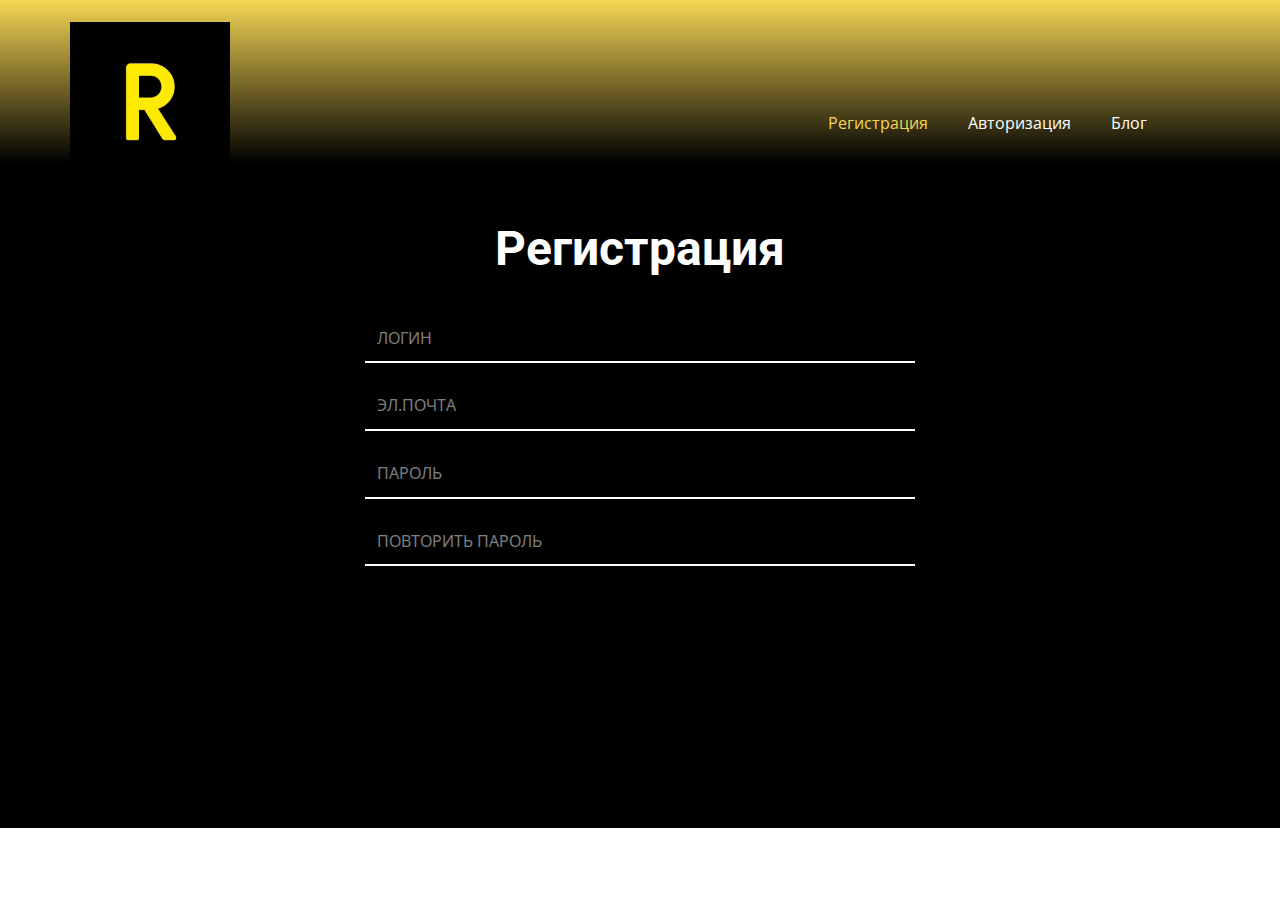
<file: Современные технологии программирования/blog/BlogDesign/index.html>
<!DOCTYPE html>
<html style="font-size: 16px;">
  <head>
    <meta name="viewport" content="width=device-width, initial-scale=1.0">
    <meta charset="utf-8">
    <meta name="keywords" content="Регистрация">
    <meta name="description" content="">
    <meta name="page_type" content="np-template-header-footer-from-plugin">
    <title>Регистрация</title>
    <link rel="stylesheet" href="nicepage.css" media="screen">
<link rel="stylesheet" href="Регистрация.css" media="screen">
    <script class="u-script" type="text/javascript" src="jquery.js" defer=""></script>
    <script class="u-script" type="text/javascript" src="nicepage.js" defer=""></script>
    <link id="u-theme-google-font" rel="stylesheet" href="https://fonts.googleapis.com/css?family=Roboto:100,100i,300,300i,400,400i,500,500i,700,700i,900,900i|Open+Sans:300,300i,400,400i,600,600i,700,700i,800,800i">
    
    
    <script type="application/ld+json">{
		"@context": "http://schema.org",
		"@type": "Organization",
		"name": "Blog",
		"url": "index.html",
		"logo": "images/Mihav2z3-qs.jpg"
}</script>
    <meta property="og:title" content="Регистрация">
    <meta property="og:type" content="website">
    <meta name="theme-color" content="#478ac9">
    <link rel="canonical" href="index.html">
    <meta property="og:url" content="index.html">
  </head>
  <body data-home-page="Регистрация.html" data-home-page-title="Регистрация" class="u-body"><header class="u-clearfix u-gradient u-header u-header" id="sec-f371"><div class="u-clearfix u-sheet u-sheet-1">
        <a href="Главная.html" data-page-id="983302315" class="u-image u-image-round u-logo u-radius-50 u-image-1" data-image-width="500" data-image-height="500" title="Главная">
          <img src="images/Mihav2z3-qs.jpg" class="u-logo-image u-logo-image-1" data-image-width="160">
        </a>
        <nav class="u-menu u-menu-dropdown u-offcanvas u-menu-1">
          <div class="menu-collapse" style="font-size: 1rem; letter-spacing: 0px;">
            <a class="u-button-style u-custom-left-right-menu-spacing u-custom-padding-bottom u-custom-text-active-color u-custom-text-color u-custom-text-hover-color u-custom-top-bottom-menu-spacing u-nav-link u-text-active-palette-1-base u-text-hover-palette-2-base" href="#">
              <svg><use xmlns:xlink="http://www.w3.org/1999/xlink" xlink:href="#menu-hamburger"></use></svg>
              <svg version="1.1" xmlns="http://www.w3.org/2000/svg" xmlns:xlink="http://www.w3.org/1999/xlink"><defs><symbol id="menu-hamburger" viewBox="0 0 16 16" style="width: 16px; height: 16px;"><rect y="1" width="16" height="2"></rect><rect y="7" width="16" height="2"></rect><rect y="13" width="16" height="2"></rect>
</symbol>
</defs></svg>
            </a>
          </div>
          <div class="u-custom-menu u-nav-container">
            <ul class="u-nav u-unstyled u-nav-1"><li class="u-nav-item"><a class="u-button-style u-nav-link u-text-active-palette-3-light-1 u-text-hover-palette-3-base u-text-white" href="Регистрация.html" style="padding: 10px 20px;">Регистрация</a>
</li><li class="u-nav-item"><a class="u-button-style u-nav-link u-text-active-palette-3-light-1 u-text-hover-palette-3-base u-text-white" href="Авторизация.html" style="padding: 10px 20px;">Авторизация</a>
</li><li class="u-nav-item"><a class="u-button-style u-nav-link u-text-active-palette-3-light-1 u-text-hover-palette-3-base u-text-white" href="Блог.html" style="padding: 10px 20px;">Блог</a>
</li></ul>
          </div>
          <div class="u-custom-menu u-nav-container-collapse">
            <div class="u-black u-container-style u-inner-container-layout u-opacity u-opacity-95 u-sidenav">
              <div class="u-sidenav-overflow">
                <div class="u-menu-close"></div>
                <ul class="u-align-center u-nav u-popupmenu-items u-unstyled u-nav-2"><li class="u-nav-item"><a class="u-button-style u-nav-link" href="Регистрация.html" style="padding: 10px 20px;">Регистрация</a>
</li><li class="u-nav-item"><a class="u-button-style u-nav-link" href="Авторизация.html" style="padding: 10px 20px;">Авторизация</a>
</li><li class="u-nav-item"><a class="u-button-style u-nav-link" href="Блог.html" style="padding: 10px 20px;">Блог</a>
</li></ul>
              </div>
            </div>
            <div class="u-black u-menu-overlay u-opacity u-opacity-70"></div>
          </div>
        </nav>
      </div></header>
    <section class="u-align-center u-black u-clearfix u-section-1" id="sec-3481">
      <div class="u-clearfix u-sheet u-valign-middle u-sheet-1">
        <h1 class="u-text u-text-1">Регистрация</h1>
        <div class="u-form u-form-1">
          <form action="#" method="POST" class="u-clearfix u-form-spacing-20 u-form-vertical u-inner-form" style="padding: 10px" source="custom" name="form">
            <div class="u-form-group u-form-name">
              <label for="name-3b9a" class="u-form-control-hidden u-label">Name</label>
              <input type="text" placeholder="ЛОГИН" id="name-3b9a" name="login" class="u-border-2 u-border-no-left u-border-no-right u-border-no-top u-border-white u-input u-input-rectangle u-input-1" required="">
            </div>
            <div class="u-form-email u-form-group u-form-group-2">
              <label for="text-fc46" class="u-form-control-hidden u-label"></label>
              <input type="email" placeholder="эл.почта" id="text-fc46" name="email" class="u-border-2 u-border-no-left u-border-no-right u-border-no-top u-border-white u-input u-input-rectangle u-input-2">
            </div>
            <div class="u-form-group">
              <label for="email-3b9a" class="u-form-control-hidden u-label">Email</label>
              <input type="text" placeholder="пароль" id="email-3b9a" name="password" class="u-border-2 u-border-no-left u-border-no-right u-border-no-top u-border-white u-input u-input-rectangle u-input-3" required="required">
            </div>
            <div class="u-form-group u-form-group-4">
              <label for="text-bf5a" class="u-form-control-hidden u-label"></label>
              <input type="text" placeholder="повторить пароль" id="text-bf5a" name="password1" class="u-border-2 u-border-no-left u-border-no-right u-border-no-top u-border-white u-input u-input-rectangle u-input-4">
            </div>
            <div class="u-align-center u-form-group u-form-submit">
              <a href="#" class="u-border-2 u-border-black u-border-hover-palette-1-base u-btn u-btn-rectangle u-btn-submit u-button-style u-none u-btn-1">ЗАРЕГЕСТРИРОВАТЬСЯ<br>
              </a>
              <input type="submit" value="submit" class="u-form-control-hidden">
            </div>
            <div class="u-form-send-message u-form-send-success"> Thank you! Your message has been sent. </div>
            <div class="u-form-send-error u-form-send-message"> Unable to send your message. Please fix errors then try again. </div>
            <input type="hidden" value="" name="recaptchaResponse">
          </form>
        </div>
      </div>
    </section>
    
    
    <footer class="u-align-left u-black u-clearfix u-footer u-footer" id="sec-6a51"><div class="u-clearfix u-sheet u-sheet-1"></div></footer>
  </body>
</html>
</file>
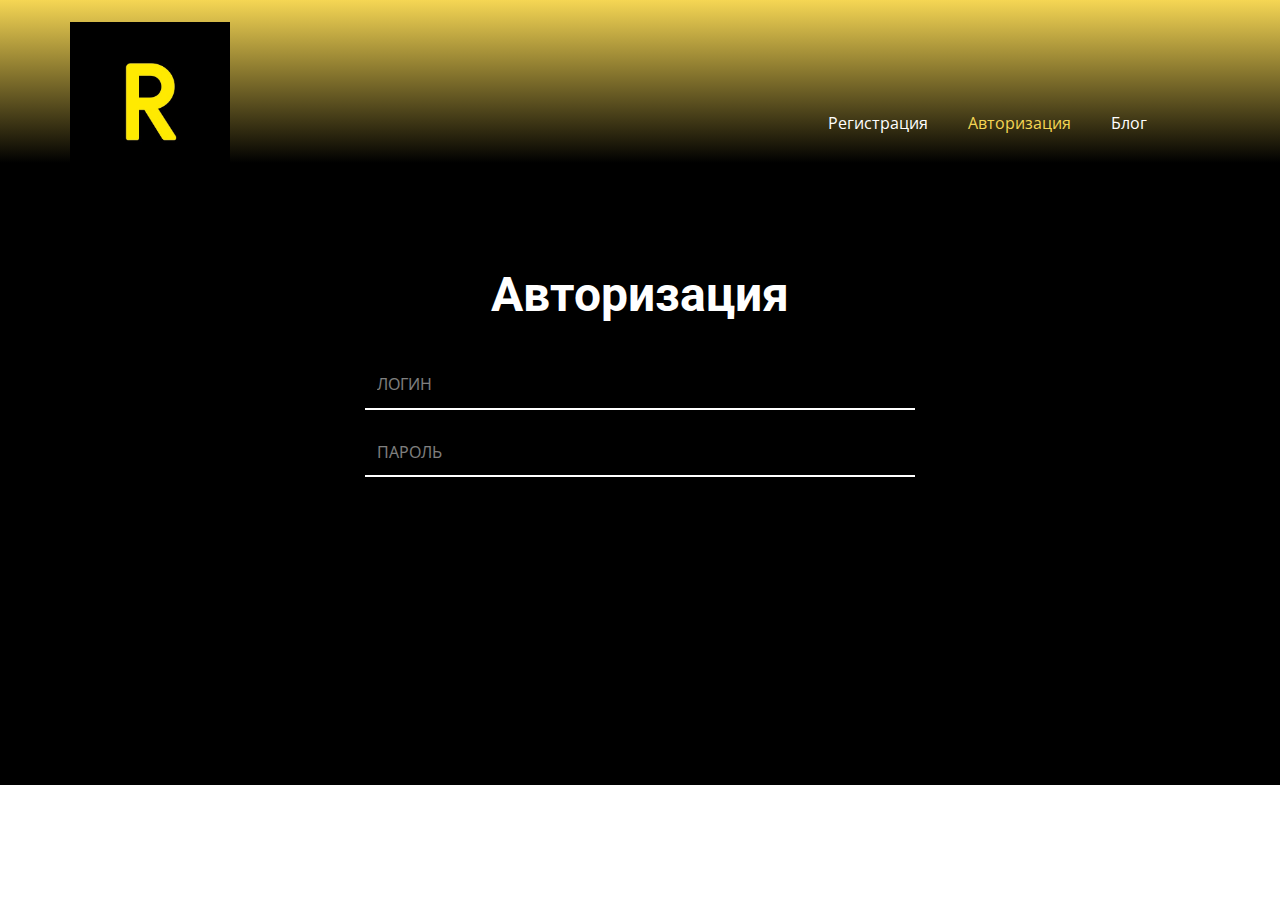
<file: Современные технологии программирования/blog/BlogDesign/Авторизация.html>
<!DOCTYPE html>
<html style="font-size: 16px;">
  <head>
    <meta name="viewport" content="width=device-width, initial-scale=1.0">
    <meta charset="utf-8">
    <meta name="keywords" content="Авторизация">
    <meta name="description" content="">
    <meta name="page_type" content="np-template-header-footer-from-plugin">
    <title>Авторизация</title>
    <link rel="stylesheet" href="nicepage.css" media="screen">
<link rel="stylesheet" href="Авторизация.css" media="screen">
    <script class="u-script" type="text/javascript" src="jquery.js" defer=""></script>
    <script class="u-script" type="text/javascript" src="nicepage.js" defer=""></script>
    <link id="u-theme-google-font" rel="stylesheet" href="https://fonts.googleapis.com/css?family=Roboto:100,100i,300,300i,400,400i,500,500i,700,700i,900,900i|Open+Sans:300,300i,400,400i,600,600i,700,700i,800,800i">

    
    <script type="application/ld+json">{
		"@context": "http://schema.org",
		"@type": "Organization",
		"name": "Blog",
		"url": "index.html",
		"logo": "images/Mihav2z3-qs.jpg"
}</script>
    <meta property="og:title" content="Авторизация">
    <meta property="og:type" content="website">
    <meta name="theme-color" content="#478ac9">
    <link rel="canonical" href="index.html">
    <meta property="og:url" content="index.html">
  </head>
  <body class="u-body"><header class="u-clearfix u-gradient u-header u-header" id="sec-f371"><div class="u-clearfix u-sheet u-sheet-1">
        <a href="Главная.html" data-page-id="983302315" class="u-image u-image-round u-logo u-radius-50 u-image-1" data-image-width="500" data-image-height="500" title="Главная">
          <img src="images/Mihav2z3-qs.jpg" class="u-logo-image u-logo-image-1" data-image-width="160">
        </a>
        <nav class="u-menu u-menu-dropdown u-offcanvas u-menu-1">
          <div class="menu-collapse" style="font-size: 1rem; letter-spacing: 0px;">
            <a class="u-button-style u-custom-left-right-menu-spacing u-custom-padding-bottom u-custom-text-active-color u-custom-text-color u-custom-text-hover-color u-custom-top-bottom-menu-spacing u-nav-link u-text-active-palette-1-base u-text-hover-palette-2-base" href="#">
              <svg><use xmlns:xlink="http://www.w3.org/1999/xlink" xlink:href="#menu-hamburger"></use></svg>
              <svg version="1.1" xmlns="http://www.w3.org/2000/svg" xmlns:xlink="http://www.w3.org/1999/xlink"><defs><symbol id="menu-hamburger" viewBox="0 0 16 16" style="width: 16px; height: 16px;"><rect y="1" width="16" height="2"></rect><rect y="7" width="16" height="2"></rect><rect y="13" width="16" height="2"></rect>
</symbol>
</defs></svg>
            </a>
          </div>
          <div class="u-custom-menu u-nav-container">
            <ul class="u-nav u-unstyled u-nav-1"><li class="u-nav-item"><a class="u-button-style u-nav-link u-text-active-palette-3-light-1 u-text-hover-palette-3-base u-text-white" href="Регистрация.html" style="padding: 10px 20px;">Регистрация</a>
</li><li class="u-nav-item"><a class="u-button-style u-nav-link u-text-active-palette-3-light-1 u-text-hover-palette-3-base u-text-white" href="Авторизация.html" style="padding: 10px 20px;">Авторизация</a>
</li><li class="u-nav-item"><a class="u-button-style u-nav-link u-text-active-palette-3-light-1 u-text-hover-palette-3-base u-text-white" href="Блог.html" style="padding: 10px 20px;">Блог</a>
</li></ul>
          </div>
          <div class="u-custom-menu u-nav-container-collapse">
            <div class="u-black u-container-style u-inner-container-layout u-opacity u-opacity-95 u-sidenav">
              <div class="u-sidenav-overflow">
                <div class="u-menu-close"></div>
                <ul class="u-align-center u-nav u-popupmenu-items u-unstyled u-nav-2"><li class="u-nav-item"><a class="u-button-style u-nav-link" href="Регистрация.html" style="padding: 10px 20px;">Регистрация</a>
</li><li class="u-nav-item"><a class="u-button-style u-nav-link" href="Авторизация.html" style="padding: 10px 20px;">Авторизация</a>
</li><li class="u-nav-item"><a class="u-button-style u-nav-link" href="Блог.html" style="padding: 10px 20px;">Блог</a>
</li></ul>
              </div>
            </div>
            <div class="u-black u-menu-overlay u-opacity u-opacity-70"></div>
          </div>
        </nav>
      </div></header> 
    <section class="u-align-center u-black u-clearfix u-section-1" id="sec-d12b">
      <div class="u-clearfix u-sheet u-valign-middle u-sheet-1">
        <h1 class="u-text u-text-1">Авторизация</h1>
        <div class="u-form u-form-1">
          <form action="#" method="POST" class="u-clearfix u-form-spacing-20 u-form-vertical u-inner-form" style="padding: 10px" source="custom" name="form">
            <div class="u-form-group u-form-name">
              <label for="name-3b9a" class="u-form-control-hidden u-label">Name</label>
              <input type="text" placeholder="ЛОГИН" id="name-3b9a" name="login" class="u-border-2 u-border-no-left u-border-no-right u-border-no-top u-border-white u-input u-input-rectangle u-input-1" required="">
            </div>
            <div class="u-form-group">
              <label for="email-3b9a" class="u-form-control-hidden u-label">Email</label>
              <input type="text" placeholder="ПАРОЛЬ" id="email-3b9a" name="password" class="u-border-2 u-border-no-left u-border-no-right u-border-no-top u-border-white u-input u-input-rectangle u-input-2" required="required">
            </div>
            <div class="u-align-center u-form-group u-form-submit">
              <a href="#" class="u-border-2 u-border-black u-border-hover-palette-1-base u-btn u-btn-rectangle u-btn-submit u-button-style u-none u-btn-1">ВОЙТИ</a>
              <input type="submit" value="submit" class="u-form-control-hidden">
            </div>
            <div class="u-form-send-message u-form-send-success"> Thank you! Your message has been sent. </div>
            <div class="u-form-send-error u-form-send-message"> Unable to send your message. Please fix errors then try again. </div>
            <input type="hidden" value="" name="recaptchaResponse">
          </form>
        </div>
      </div>
    </section>
    
    
    <footer class="u-align-left u-black u-clearfix u-footer u-footer" id="sec-6a51"><div class="u-clearfix u-sheet u-sheet-1"></div></footer>
  </body>
</html>
</file>
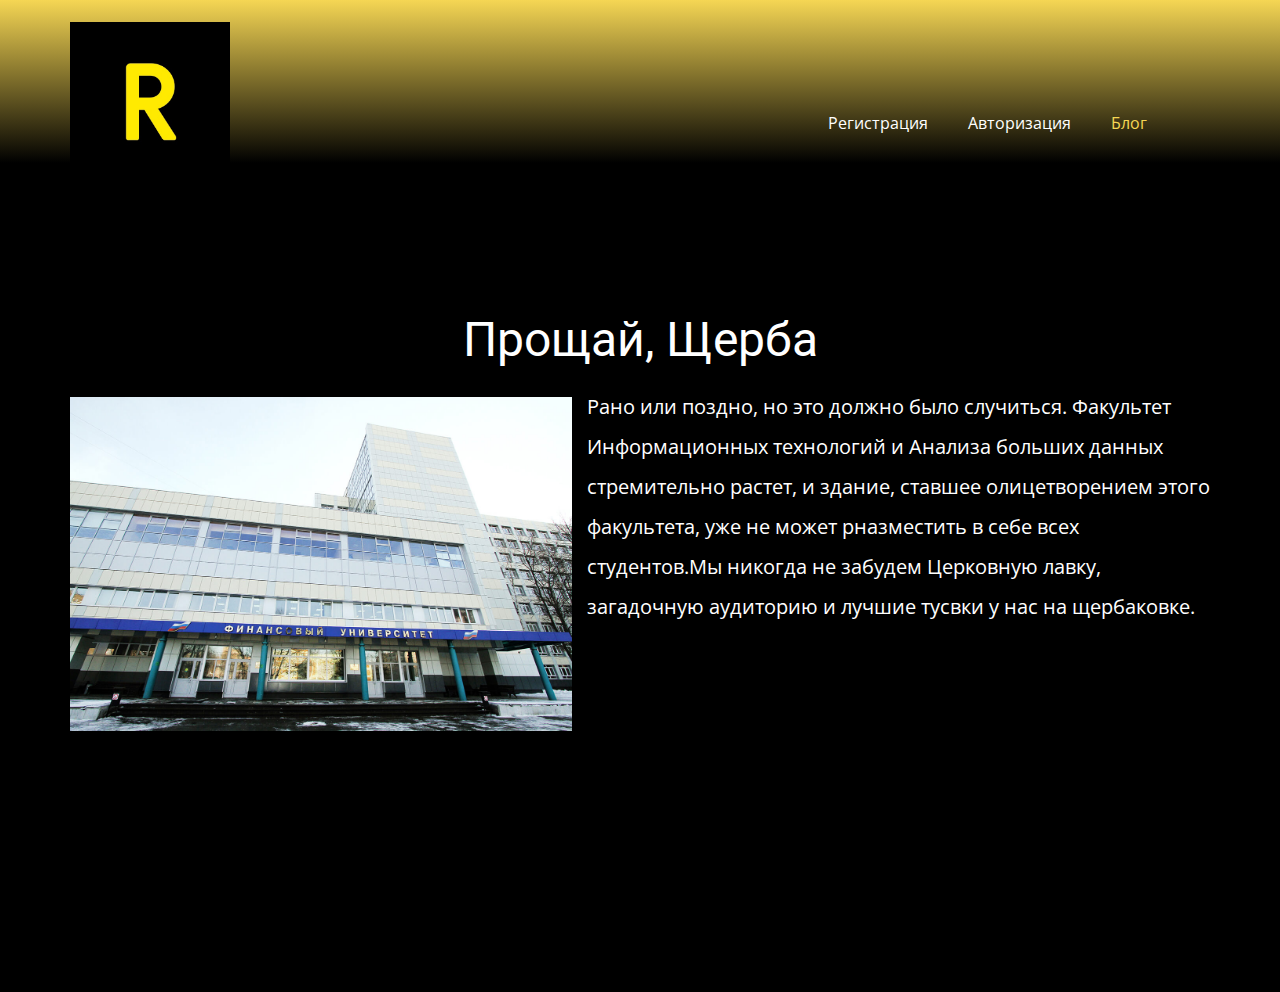
<file: Современные технологии программирования/blog/BlogDesign/Блог.html>
<!DOCTYPE html>
<html style="font-size: 16px;">
  <head>
    <meta name="viewport" content="width=device-width, initial-scale=1.0">
    <meta charset="utf-8">
    <meta name="keywords" content="">
    <meta name="description" content="">
    <meta name="page_type" content="np-template-header-footer-from-plugin">
    <title>Блог</title>
    <link rel="stylesheet" href="nicepage.css" media="screen">
<link rel="stylesheet" href="Блог.css" media="screen">
    <script class="u-script" type="text/javascript" src="jquery.js" defer=""></script>
    <script class="u-script" type="text/javascript" src="nicepage.js" defer=""></script>
    <link id="u-theme-google-font" rel="stylesheet" href="https://fonts.googleapis.com/css?family=Roboto:100,100i,300,300i,400,400i,500,500i,700,700i,900,900i|Open+Sans:300,300i,400,400i,600,600i,700,700i,800,800i">
    
    
    <script type="application/ld+json">{
		"@context": "http://schema.org",
		"@type": "Organization",
		"name": "Blog",
		"url": "index.html",
		"logo": "images/Mihav2z3-qs.jpg"
}</script>
    <meta property="og:title" content="Блог">
    <meta property="og:type" content="website">
    <meta name="theme-color" content="#478ac9">
    <link rel="canonical" href="index.html">
    <meta property="og:url" content="index.html">
  </head>
  <body class="u-body"><header class="u-clearfix u-gradient u-header u-header" id="sec-f371"><div class="u-clearfix u-sheet u-sheet-1">
        <a href="Главная.html" data-page-id="983302315" class="u-image u-image-round u-logo u-radius-50 u-image-1" data-image-width="500" data-image-height="500" title="Главная">
          <img src="images/Mihav2z3-qs.jpg" class="u-logo-image u-logo-image-1" data-image-width="160">
        </a>
        <nav class="u-menu u-menu-dropdown u-offcanvas u-menu-1">
          <div class="menu-collapse" style="font-size: 1rem; letter-spacing: 0px;">
            <a class="u-button-style u-custom-left-right-menu-spacing u-custom-padding-bottom u-custom-text-active-color u-custom-text-color u-custom-text-hover-color u-custom-top-bottom-menu-spacing u-nav-link u-text-active-palette-1-base u-text-hover-palette-2-base" href="#">
              <svg><use xmlns:xlink="http://www.w3.org/1999/xlink" xlink:href="#menu-hamburger"></use></svg>
              <svg version="1.1" xmlns="http://www.w3.org/2000/svg" xmlns:xlink="http://www.w3.org/1999/xlink"><defs><symbol id="menu-hamburger" viewBox="0 0 16 16" style="width: 16px; height: 16px;"><rect y="1" width="16" height="2"></rect><rect y="7" width="16" height="2"></rect><rect y="13" width="16" height="2"></rect>
</symbol>
</defs></svg>
            </a>
          </div>
          <div class="u-custom-menu u-nav-container">
            <ul class="u-nav u-unstyled u-nav-1"><li class="u-nav-item"><a class="u-button-style u-nav-link u-text-active-palette-3-light-1 u-text-hover-palette-3-base u-text-white" href="Регистрация.html" style="padding: 10px 20px;">Регистрация</a>
</li><li class="u-nav-item"><a class="u-button-style u-nav-link u-text-active-palette-3-light-1 u-text-hover-palette-3-base u-text-white" href="Авторизация.html" style="padding: 10px 20px;">Авторизация</a>
</li><li class="u-nav-item"><a class="u-button-style u-nav-link u-text-active-palette-3-light-1 u-text-hover-palette-3-base u-text-white" href="Блог.html" style="padding: 10px 20px;">Блог</a>
</li></ul>
          </div>
          <div class="u-custom-menu u-nav-container-collapse">
            <div class="u-black u-container-style u-inner-container-layout u-opacity u-opacity-95 u-sidenav">
              <div class="u-sidenav-overflow">
                <div class="u-menu-close"></div>
                <ul class="u-align-center u-nav u-popupmenu-items u-unstyled u-nav-2"><li class="u-nav-item"><a class="u-button-style u-nav-link" href="Регистрация.html" style="padding: 10px 20px;">Регистрация</a>
</li><li class="u-nav-item"><a class="u-button-style u-nav-link" href="Авторизация.html" style="padding: 10px 20px;">Авторизация</a>
</li><li class="u-nav-item"><a class="u-button-style u-nav-link" href="Блог.html" style="padding: 10px 20px;">Блог</a>
</li></ul>
              </div>
            </div>
            <div class="u-black u-menu-overlay u-opacity u-opacity-70"></div>
          </div>
        </nav>
      </div></header>
    <section class="u-black u-clearfix u-section-1" id="sec-b3e9">
      <div class="u-clearfix u-sheet u-sheet-1">
        <div class="fr-view u-align-right u-clearfix u-rich-text u-text u-text-1">
          <h1 style="text-align: center;">Прощай, Щерба</h1>
          <p style="text-align: left;">
            <span style="line-height: 2.0;">
              <img src="images/PMiIT-korpus.jpg" align="center" style="width: 502px;" class="fr-dii fr-fic fr-fil" width="570">
              <span style="font-size: 1.25rem;">Рано или поздно, но это должно было случиться. Факультет Информационных технологий и Анализа больших данных стремительно растет, и здание, ставшее олицетворением этого факультета, уже не может рназместить в себе всех студентов.Мы никогда не забудем Церковную лавку, загадочную аудиторию и лучшие тусвки у нас на щербаковке.</span>
            </span>
          </p>
        </div>
      </div>
    </section>
    
    
    <footer class="u-align-left u-black u-clearfix u-footer u-footer" id="sec-6a51"><div class="u-clearfix u-sheet u-sheet-1"></div></footer>
  </body>
</html>
</file>
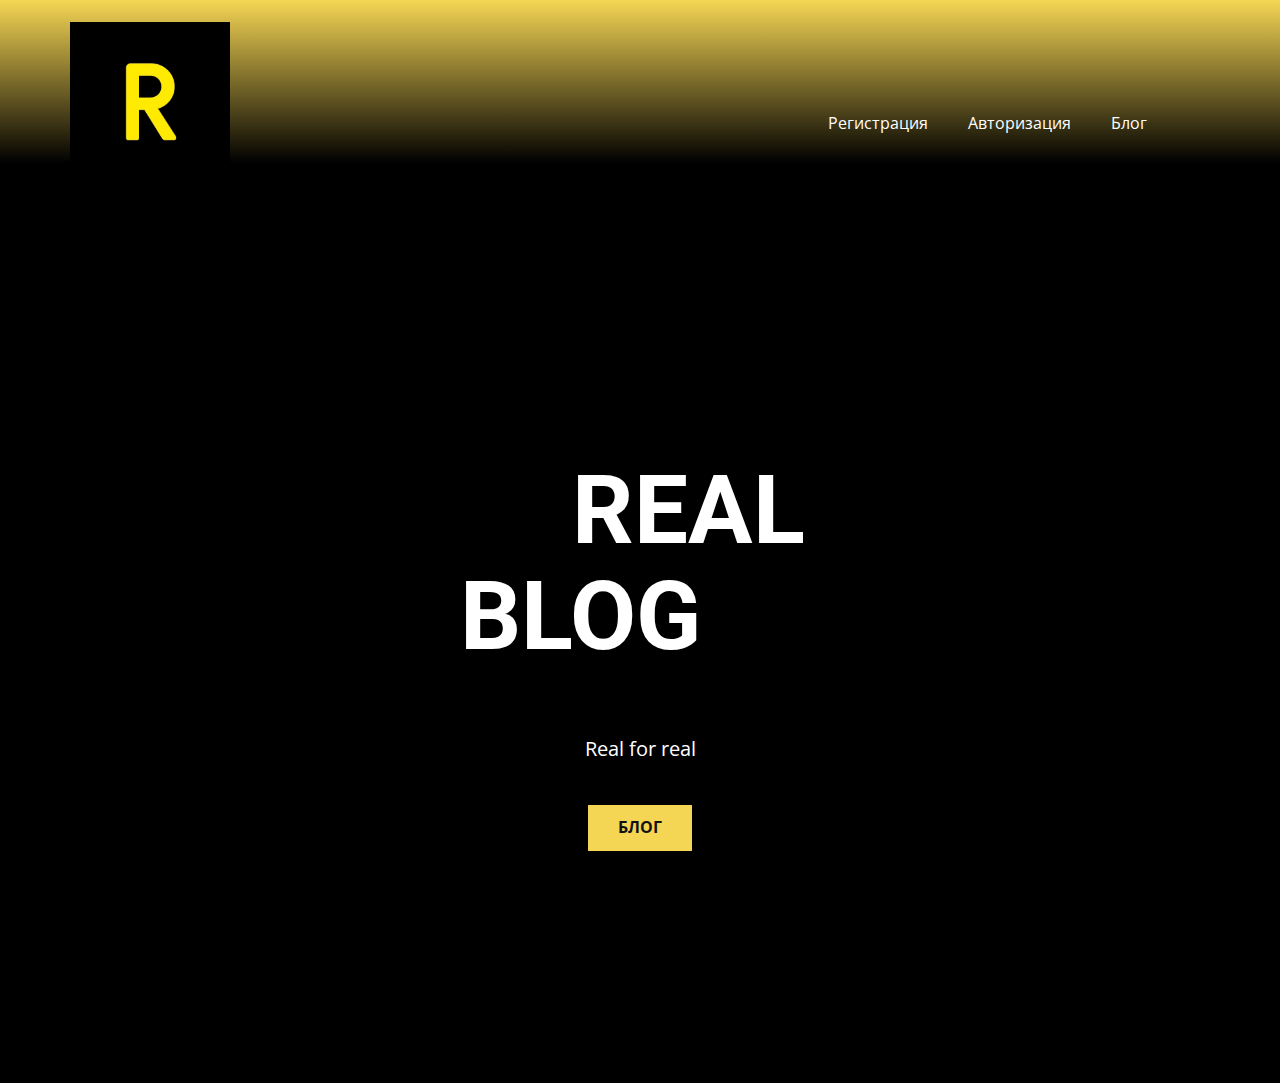
<file: Современные технологии программирования/blog/BlogDesign/Главная.html>
<!DOCTYPE html>
<html style="font-size: 16px;">
  <head>
    <meta name="viewport" content="width=device-width, initial-scale=1.0">
    <meta charset="utf-8">
    <meta name="keywords" content="REAL BLOG">
    <meta name="description" content="">
    <meta name="page_type" content="np-template-header-footer-from-plugin">
    <title>Главная</title>
    <link rel="stylesheet" href="nicepage.css" media="screen">
<link rel="stylesheet" href="Главная.css" media="screen">
    <script class="u-script" type="text/javascript" src="jquery.js" defer=""></script>
    <script class="u-script" type="text/javascript" src="nicepage.js" defer=""></script>
    <link id="u-theme-google-font" rel="stylesheet" href="https://fonts.googleapis.com/css?family=Roboto:100,100i,300,300i,400,400i,500,500i,700,700i,900,900i|Open+Sans:300,300i,400,400i,600,600i,700,700i,800,800i">
    
    
    <script type="application/ld+json">{
		"@context": "http://schema.org",
		"@type": "Organization",
		"name": "Blog",
		"url": "index.html",
		"logo": "images/Mihav2z3-qs.jpg"
}</script>
    <meta property="og:title" content="Главная">
    <meta property="og:type" content="website">
    <meta name="theme-color" content="#478ac9">
    <link rel="canonical" href="index.html">
    <meta property="og:url" content="index.html">
  </head>
  <body class="u-body"><header class="u-clearfix u-gradient u-header u-header" id="sec-f371"><div class="u-clearfix u-sheet u-sheet-1">
        <a href="Главная.html" data-page-id="983302315" class="u-image u-image-round u-logo u-radius-50 u-image-1" data-image-width="500" data-image-height="500" title="Главная">
          <img src="images/Mihav2z3-qs.jpg" class="u-logo-image u-logo-image-1" data-image-width="160">
        </a>
        <nav class="u-menu u-menu-dropdown u-offcanvas u-menu-1">
          <div class="menu-collapse" style="font-size: 1rem; letter-spacing: 0px;">
            <a class="u-button-style u-custom-left-right-menu-spacing u-custom-padding-bottom u-custom-text-active-color u-custom-text-color u-custom-text-hover-color u-custom-top-bottom-menu-spacing u-nav-link u-text-active-palette-1-base u-text-hover-palette-2-base" href="#">
              <svg><use xmlns:xlink="http://www.w3.org/1999/xlink" xlink:href="#menu-hamburger"></use></svg>
              <svg version="1.1" xmlns="http://www.w3.org/2000/svg" xmlns:xlink="http://www.w3.org/1999/xlink"><defs><symbol id="menu-hamburger" viewBox="0 0 16 16" style="width: 16px; height: 16px;"><rect y="1" width="16" height="2"></rect><rect y="7" width="16" height="2"></rect><rect y="13" width="16" height="2"></rect>
</symbol>
</defs></svg>
            </a>
          </div>
          <div class="u-custom-menu u-nav-container">
            <ul class="u-nav u-unstyled u-nav-1"><li class="u-nav-item"><a class="u-button-style u-nav-link u-text-active-palette-3-light-1 u-text-hover-palette-3-base u-text-white" href="Регистрация.html" style="padding: 10px 20px;">Регистрация</a>
</li><li class="u-nav-item"><a class="u-button-style u-nav-link u-text-active-palette-3-light-1 u-text-hover-palette-3-base u-text-white" href="Авторизация.html" style="padding: 10px 20px;">Авторизация</a>
</li><li class="u-nav-item"><a class="u-button-style u-nav-link u-text-active-palette-3-light-1 u-text-hover-palette-3-base u-text-white" href="Блог.html" style="padding: 10px 20px;">Блог</a>
</li></ul>
          </div>
          <div class="u-custom-menu u-nav-container-collapse">
            <div class="u-black u-container-style u-inner-container-layout u-opacity u-opacity-95 u-sidenav">
              <div class="u-sidenav-overflow">
                <div class="u-menu-close"></div>
                <ul class="u-align-center u-nav u-popupmenu-items u-unstyled u-nav-2"><li class="u-nav-item"><a class="u-button-style u-nav-link" href="Регистрация.html" style="padding: 10px 20px;">Регистрация</a>
</li><li class="u-nav-item"><a class="u-button-style u-nav-link" href="Авторизация.html" style="padding: 10px 20px;">Авторизация</a>
</li><li class="u-nav-item"><a class="u-button-style u-nav-link" href="Блог.html" style="padding: 10px 20px;">Блог</a>
</li></ul>
              </div>
            </div>
            <div class="u-black u-menu-overlay u-opacity u-opacity-70"></div>
          </div>
        </nav>
      </div></header>
    <section class="skrollable skrollable-between u-align-center u-black u-clearfix u-section-1" id="sec-9a0d">
      <div class="u-clearfix u-sheet u-sheet-1">
        <h1 class="u-text u-text-body-alt-color u-title u-text-1"><b>&nbsp; &nbsp; REAL BLOG</b>&nbsp; &nbsp; &nbsp;
        </h1>
        <p class="u-large-text u-text u-text-body-alt-color u-text-variant u-text-2">Real for real</p>
        <a href="Блог.html" data-page-id="1112213762" class="u-btn u-button-style u-palette-3-light-1 u-btn-1">Блог</a>
      </div>
    </section>
    
    
    <footer class="u-align-left u-black u-clearfix u-footer u-footer" id="sec-6a51"><div class="u-clearfix u-sheet u-sheet-1"></div></footer>
  </body>
</html>
</file>
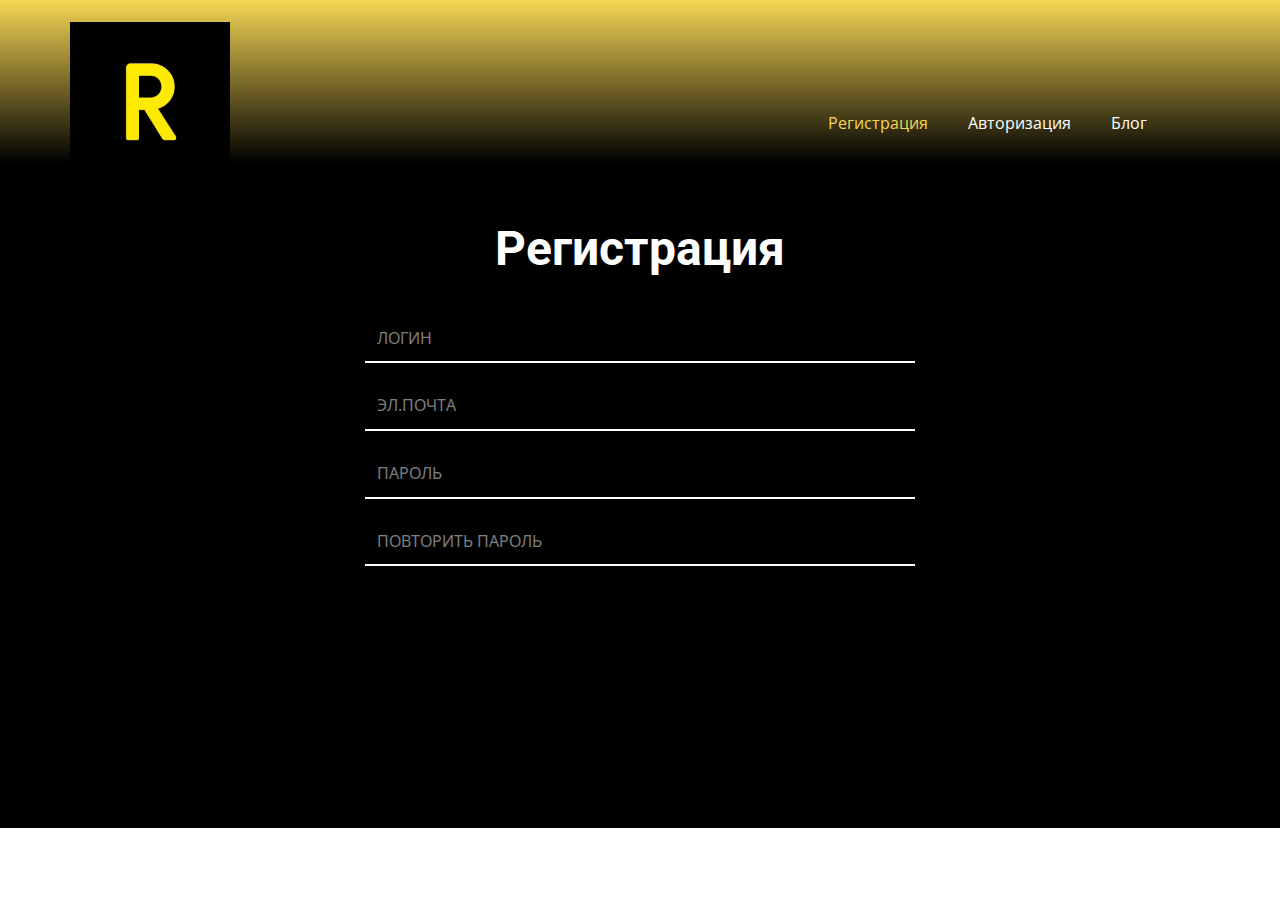
<file: Современные технологии программирования/blog/BlogDesign/Регистрация.html>
<!DOCTYPE html>
<html style="font-size: 16px;">
  <head>
    <meta name="viewport" content="width=device-width, initial-scale=1.0">
    <meta charset="utf-8">
    <meta name="keywords" content="Регистрация">
    <meta name="description" content="">
    <meta name="page_type" content="np-template-header-footer-from-plugin">
    <title>Регистрация</title>
    <link rel="stylesheet" href="nicepage.css" media="screen">
<link rel="stylesheet" href="Регистрация.css" media="screen">
    <script class="u-script" type="text/javascript" src="jquery.js" defer=""></script>
    <script class="u-script" type="text/javascript" src="nicepage.js" defer=""></script>
    <link id="u-theme-google-font" rel="stylesheet" href="https://fonts.googleapis.com/css?family=Roboto:100,100i,300,300i,400,400i,500,500i,700,700i,900,900i|Open+Sans:300,300i,400,400i,600,600i,700,700i,800,800i">
    
    
    <script type="application/ld+json">{
		"@context": "http://schema.org",
		"@type": "Organization",
		"name": "Blog",
		"url": "index.html",
		"logo": "images/Mihav2z3-qs.jpg"
}</script>
    <meta property="og:title" content="Регистрация">
    <meta property="og:type" content="website">
    <meta name="theme-color" content="#478ac9">
    <link rel="canonical" href="index.html">
    <meta property="og:url" content="index.html">
  </head>
  <body class="u-body"><header class="u-clearfix u-gradient u-header u-header" id="sec-f371"><div class="u-clearfix u-sheet u-sheet-1">
        <a href="Главная.html" data-page-id="983302315" class="u-image u-image-round u-logo u-radius-50 u-image-1" data-image-width="500" data-image-height="500" title="Главная">
          <img src="images/Mihav2z3-qs.jpg" class="u-logo-image u-logo-image-1" data-image-width="160">
        </a>
        <nav class="u-menu u-menu-dropdown u-offcanvas u-menu-1">
          <div class="menu-collapse" style="font-size: 1rem; letter-spacing: 0px;">
            <a class="u-button-style u-custom-left-right-menu-spacing u-custom-padding-bottom u-custom-text-active-color u-custom-text-color u-custom-text-hover-color u-custom-top-bottom-menu-spacing u-nav-link u-text-active-palette-1-base u-text-hover-palette-2-base" href="#">
              <svg><use xmlns:xlink="http://www.w3.org/1999/xlink" xlink:href="#menu-hamburger"></use></svg>
              <svg version="1.1" xmlns="http://www.w3.org/2000/svg" xmlns:xlink="http://www.w3.org/1999/xlink"><defs><symbol id="menu-hamburger" viewBox="0 0 16 16" style="width: 16px; height: 16px;"><rect y="1" width="16" height="2"></rect><rect y="7" width="16" height="2"></rect><rect y="13" width="16" height="2"></rect>
</symbol>
</defs></svg>
            </a>
          </div>
          <div class="u-custom-menu u-nav-container">
            <ul class="u-nav u-unstyled u-nav-1"><li class="u-nav-item"><a class="u-button-style u-nav-link u-text-active-palette-3-light-1 u-text-hover-palette-3-base u-text-white" href="Регистрация.html" style="padding: 10px 20px;">Регистрация</a>
</li><li class="u-nav-item"><a class="u-button-style u-nav-link u-text-active-palette-3-light-1 u-text-hover-palette-3-base u-text-white" href="Авторизация.html" style="padding: 10px 20px;">Авторизация</a>
</li><li class="u-nav-item"><a class="u-button-style u-nav-link u-text-active-palette-3-light-1 u-text-hover-palette-3-base u-text-white" href="Блог.html" style="padding: 10px 20px;">Блог</a>
</li></ul>
          </div>
          <div class="u-custom-menu u-nav-container-collapse">
            <div class="u-black u-container-style u-inner-container-layout u-opacity u-opacity-95 u-sidenav">
              <div class="u-sidenav-overflow">
                <div class="u-menu-close"></div>
                <ul class="u-align-center u-nav u-popupmenu-items u-unstyled u-nav-2"><li class="u-nav-item"><a class="u-button-style u-nav-link" href="Регистрация.html" style="padding: 10px 20px;">Регистрация</a>
</li><li class="u-nav-item"><a class="u-button-style u-nav-link" href="Авторизация.html" style="padding: 10px 20px;">Авторизация</a>
</li><li class="u-nav-item"><a class="u-button-style u-nav-link" href="Блог.html" style="padding: 10px 20px;">Блог</a>
</li></ul>
              </div>
            </div>
            <div class="u-black u-menu-overlay u-opacity u-opacity-70"></div>
          </div>
        </nav>
      </div></header>
    <section class="u-align-center u-black u-clearfix u-section-1" id="sec-3481">
      <div class="u-clearfix u-sheet u-valign-middle u-sheet-1">
        <h1 class="u-text u-text-1">Регистрация</h1>
        <div class="u-form u-form-1">
          <form action="#" method="POST" class="u-clearfix u-form-spacing-20 u-form-vertical u-inner-form" style="padding: 10px" source="custom" name="form">
            <div class="u-form-group u-form-name">
              <label for="name-3b9a" class="u-form-control-hidden u-label">Name</label>
              <input type="text" placeholder="ЛОГИН" id="name-3b9a" name="login" class="u-border-2 u-border-no-left u-border-no-right u-border-no-top u-border-white u-input u-input-rectangle u-input-1" required="">
            </div>
            <div class="u-form-email u-form-group u-form-group-2">
              <label for="text-fc46" class="u-form-control-hidden u-label"></label>
              <input type="email" placeholder="эл.почта" id="text-fc46" name="email" class="u-border-2 u-border-no-left u-border-no-right u-border-no-top u-border-white u-input u-input-rectangle u-input-2">
            </div>
            <div class="u-form-group">
              <label for="email-3b9a" class="u-form-control-hidden u-label">Email</label>
              <input type="text" placeholder="пароль" id="email-3b9a" name="password" class="u-border-2 u-border-no-left u-border-no-right u-border-no-top u-border-white u-input u-input-rectangle u-input-3" required="required">
            </div>
            <div class="u-form-group u-form-group-4">
              <label for="text-bf5a" class="u-form-control-hidden u-label"></label>
              <input type="text" placeholder="повторить пароль" id="text-bf5a" name="password1" class="u-border-2 u-border-no-left u-border-no-right u-border-no-top u-border-white u-input u-input-rectangle u-input-4">
            </div>
            <div class="u-align-center u-form-group u-form-submit">
              <a href="#" class="u-border-2 u-border-black u-border-hover-palette-1-base u-btn u-btn-rectangle u-btn-submit u-button-style u-none u-btn-1">ЗАРЕГЕСТРИРОВАТЬСЯ<br>
              </a>
              <input type="submit" value="submit" class="u-form-control-hidden">
            </div>
            <div class="u-form-send-message u-form-send-success"> Thank you! Your message has been sent. </div>
            <div class="u-form-send-error u-form-send-message"> Unable to send your message. Please fix errors then try again. </div>
            <input type="hidden" value="" name="recaptchaResponse">
          </form>
        </div>
      </div>
    </section>
    
    
    <footer class="u-align-left u-black u-clearfix u-footer u-footer" id="sec-6a51"><div class="u-clearfix u-sheet u-sheet-1"></div></footer>
  </body>
</html>
</file>
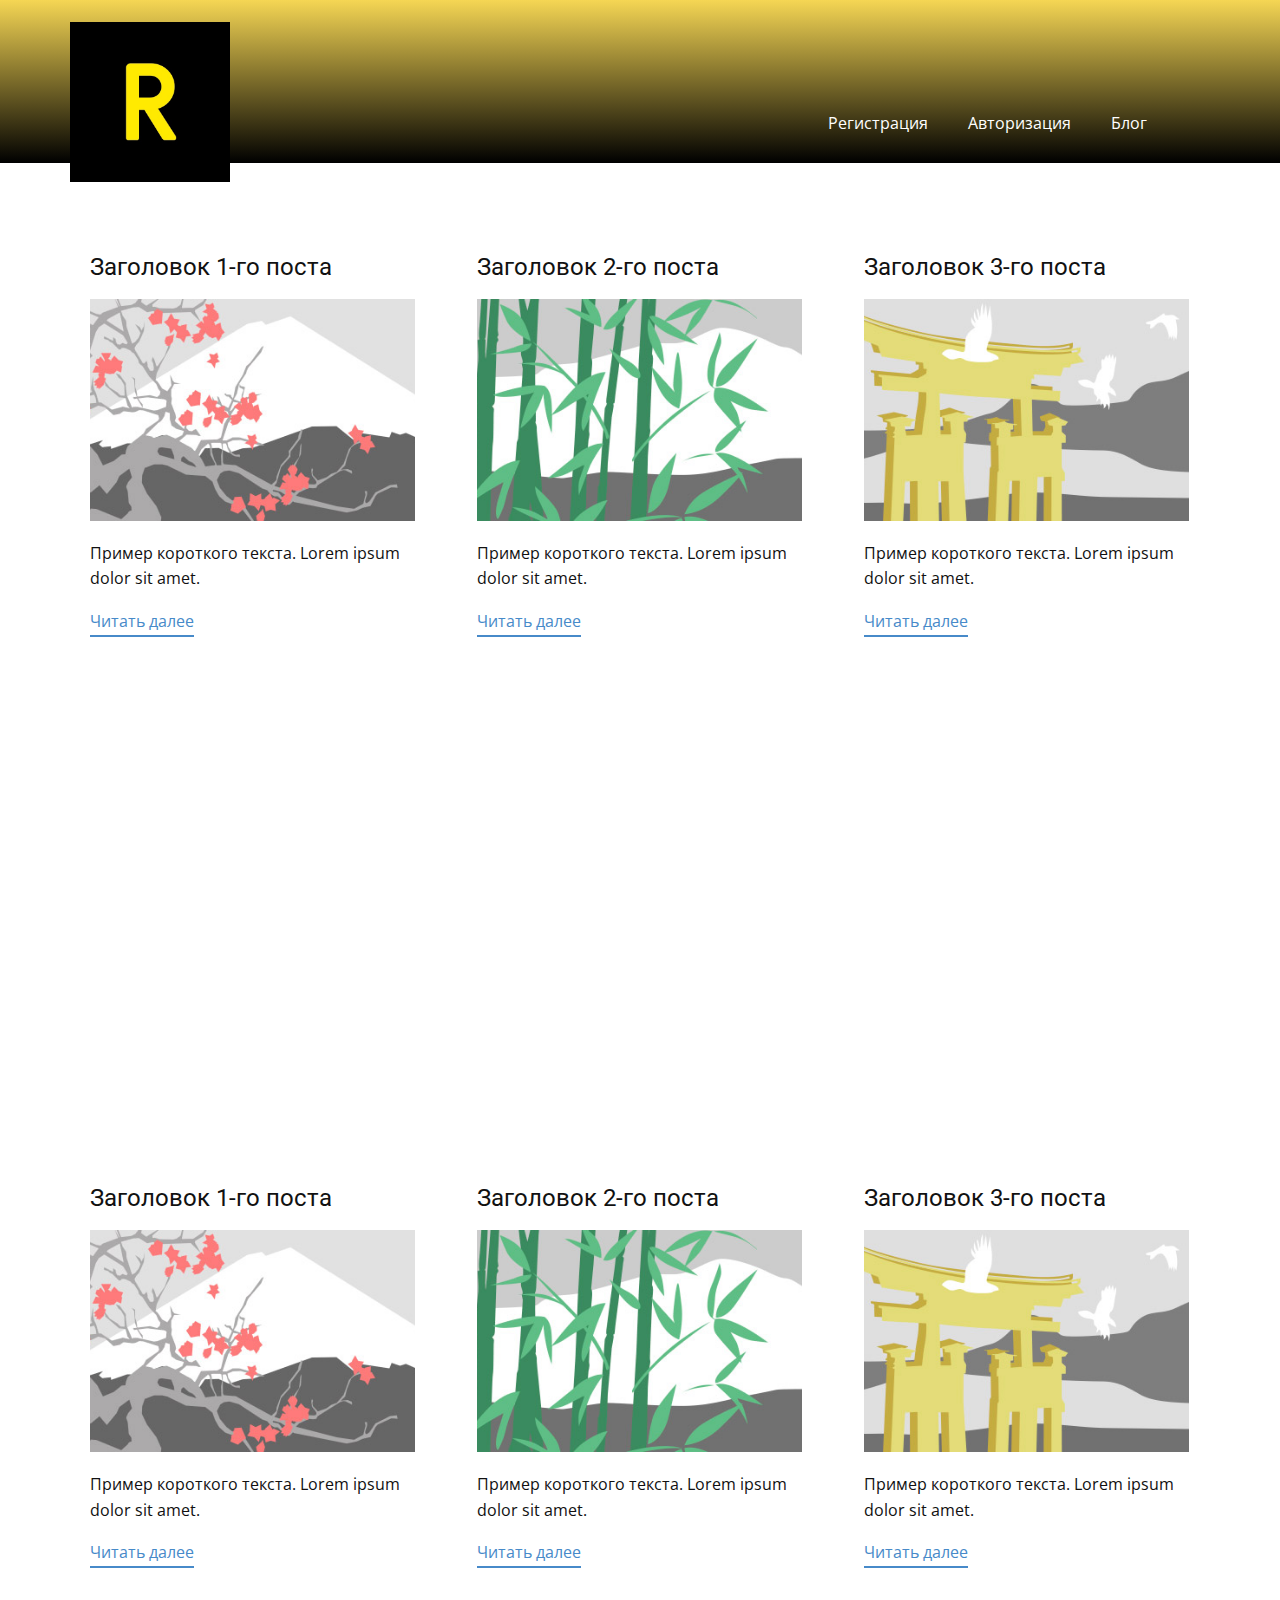
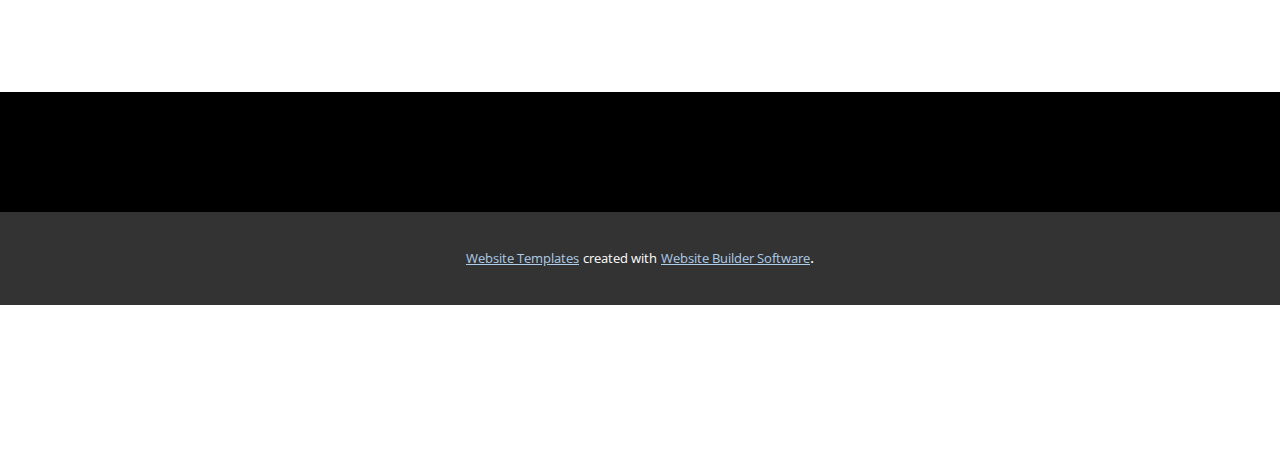
<file: Современные технологии программирования/blog/BlogDesign/blog/blog.html>
<html style="font-size: 16px;"><head>
    <meta name="viewport" content="width=device-width, initial-scale=1.0">
    <meta charset="utf-8">
    <meta name="keywords" content="">
    <meta name="description" content="">
    <meta name="page_type" content="np-template-header-footer-from-plugin">
    <title>Blog Template</title>
    <link rel="stylesheet" href="../nicepage.css" media="screen">
<link rel="stylesheet" href="../Blog-Template.css" media="screen">
    <script class="u-script" type="text/javascript" src="../jquery.js" defer=""></script>
    <script class="u-script" type="text/javascript" src="../nicepage.js" defer=""></script>
    <meta name="generator" content="Nicepage 3.12.1, nicepage.com">
    <link id="u-theme-google-font" rel="stylesheet" href="https://fonts.googleapis.com/css?family=Roboto:100,100i,300,300i,400,400i,500,500i,700,700i,900,900i|Open+Sans:300,300i,400,400i,600,600i,700,700i,800,800i">
    
    
    
    <script type="application/ld+json">{
		"@context": "http://schema.org",
		"@type": "Organization",
		"name": "Blog",
		"url": "index.html",
		"logo": "images/Mihav2z3-qs.jpg"
}</script>
    <meta property="og:title" content="Blog Template">
    <meta property="og:type" content="website">
    <meta name="theme-color" content="#478ac9">
    <link rel="canonical" href="../index.html">
    <meta property="og:url" content="index.html">
  </head>
  <body class="u-body"><header class="u-clearfix u-gradient u-header u-header" id="sec-f371"><div class="u-clearfix u-sheet u-sheet-1">
        <a href="../Главная.html" data-page-id="983302315" class="u-image u-image-round u-logo u-radius-50 u-image-1" data-image-width="500" data-image-height="500" title="Главная">
          <img src="../images/Mihav2z3-qs.jpg" class="u-logo-image u-logo-image-1" data-image-width="160">
        </a>
        <nav class="u-menu u-menu-dropdown u-offcanvas u-menu-1">
          <div class="menu-collapse" style="font-size: 1rem; letter-spacing: 0px;">
            <a class="u-button-style u-custom-left-right-menu-spacing u-custom-padding-bottom u-custom-text-active-color u-custom-text-color u-custom-text-hover-color u-custom-top-bottom-menu-spacing u-nav-link u-text-active-palette-1-base u-text-hover-palette-2-base" href="#">
              <svg><use xmlns:xlink="http://www.w3.org/1999/xlink" xlink:href="#menu-hamburger"></use></svg>
              <svg version="1.1" xmlns="http://www.w3.org/2000/svg" xmlns:xlink="http://www.w3.org/1999/xlink"><defs><symbol id="menu-hamburger" viewBox="0 0 16 16" style="width: 16px; height: 16px;"><rect y="1" width="16" height="2"></rect><rect y="7" width="16" height="2"></rect><rect y="13" width="16" height="2"></rect>
</symbol>
</defs></svg>
            </a>
          </div>
          <div class="u-custom-menu u-nav-container">
            <ul class="u-nav u-unstyled u-nav-1"><li class="u-nav-item"><a class="u-button-style u-nav-link u-text-active-palette-3-light-1 u-text-hover-palette-3-base u-text-white" href="../Регистрация.html" style="padding: 10px 20px;">Регистрация</a>
</li><li class="u-nav-item"><a class="u-button-style u-nav-link u-text-active-palette-3-light-1 u-text-hover-palette-3-base u-text-white" href="../Авторизация.html" style="padding: 10px 20px;">Авторизация</a>
</li><li class="u-nav-item"><a class="u-button-style u-nav-link u-text-active-palette-3-light-1 u-text-hover-palette-3-base u-text-white" href="../Блог.html" style="padding: 10px 20px;">Блог</a>
</li></ul>
          </div>
          <div class="u-custom-menu u-nav-container-collapse">
            <div class="u-black u-container-style u-inner-container-layout u-opacity u-opacity-95 u-sidenav">
              <div class="u-sidenav-overflow">
                <div class="u-menu-close"></div>
                <ul class="u-align-center u-nav u-popupmenu-items u-unstyled u-nav-2"><li class="u-nav-item"><a class="u-button-style u-nav-link" href="../Регистрация.html" style="padding: 10px 20px;">Регистрация</a>
</li><li class="u-nav-item"><a class="u-button-style u-nav-link" href="../Авторизация.html" style="padding: 10px 20px;">Авторизация</a>
</li><li class="u-nav-item"><a class="u-button-style u-nav-link" href="../Блог.html" style="padding: 10px 20px;">Блог</a>
</li></ul>
              </div>
            </div>
            <div class="u-black u-menu-overlay u-opacity u-opacity-70"></div>
          </div>
        </nav>
      </div></header>
    <section class="u-clearfix u-section-1" id="sec-82a4">
      <div class="u-clearfix u-sheet u-valign-middle u-sheet-1"><!--blog--><!--blog_options_json--><!--{"type":"Recent","source":"","tags":"","count":""}--><!--/blog_options_json-->
        <div class="u-blog u-expanded-width u-repeater u-repeater-1"><!--blog_post-->
          <div class="u-blog-post u-container-style u-repeater-item u-white u-repeater-item-1">
            <div class="u-container-layout u-similar-container u-valign-top u-container-layout-1"><!--blog_post_header-->
              <h4 class="u-blog-control u-text u-text-1">
                <a class="u-post-header-link" href="../blog/пост.html"><!--blog_post_header_content-->Заголовок 1-го поста<!--/blog_post_header_content--></a>
              </h4><!--/blog_post_header--><!--blog_post_image-->
              <a class="u-post-header-link" href="../blog/пост.html"><img alt="" class="u-blog-control u-expanded-width u-image u-image-default u-image-1" src="[data-uri]"></a><!--/blog_post_image--><!--blog_post_content-->
              <div class="u-blog-control u-post-content u-text u-text-2 fr-view">Пример короткого текста. Lorem ipsum dolor sit amet.</div><!--/blog_post_content--><!--blog_post_readmore-->
              <a href="../blog/пост.html" class="u-blog-control u-border-2 u-border-palette-1-base u-btn u-btn-rectangle u-button-style u-none u-btn-1"><!--blog_post_readmore_content-->Читать далее<!--/blog_post_readmore_content--></a><!--/blog_post_readmore-->
            </div>
          </div><div class="u-blog-post u-container-style u-repeater-item u-video-cover u-white">
            <div class="u-container-layout u-similar-container u-valign-top u-container-layout-2"><!--blog_post_header-->
              <h4 class="u-blog-control u-text u-text-3">
                <a class="u-post-header-link" href="../blog/пост-1.html"><!--blog_post_header_content-->Заголовок 2-го поста<!--/blog_post_header_content--></a>
              </h4><!--/blog_post_header--><!--blog_post_image-->
              <a class="u-post-header-link" href="../blog/пост-1.html"><img alt="" class="u-blog-control u-expanded-width u-image u-image-default u-image-2" src="[data-uri]"></a><!--/blog_post_image--><!--blog_post_content-->
              <div class="u-blog-control u-post-content u-text u-text-4 fr-view">Пример короткого текста. Lorem ipsum dolor sit amet.</div><!--/blog_post_content--><!--blog_post_readmore-->
              <a href="../blog/пост-1.html" class="u-blog-control u-border-2 u-border-palette-1-base u-btn u-btn-rectangle u-button-style u-none u-btn-2"><!--blog_post_readmore_content-->Читать далее<!--/blog_post_readmore_content--></a><!--/blog_post_readmore-->
            </div>
          </div><div class="u-blog-post u-container-style u-repeater-item u-video-cover u-white">
            <div class="u-container-layout u-similar-container u-valign-top u-container-layout-3"><!--blog_post_header-->
              <h4 class="u-blog-control u-text u-text-5">
                <a class="u-post-header-link" href="../blog/пост-2.html"><!--blog_post_header_content-->Заголовок 3-го поста<!--/blog_post_header_content--></a>
              </h4><!--/blog_post_header--><!--blog_post_image-->
              <a class="u-post-header-link" href="../blog/пост-2.html"><img alt="" class="u-blog-control u-expanded-width u-image u-image-default u-image-3" src="[data-uri]"></a><!--/blog_post_image--><!--blog_post_content-->
              <div class="u-blog-control u-post-content u-text u-text-6 fr-view">Пример короткого текста. Lorem ipsum dolor sit amet.</div><!--/blog_post_content--><!--blog_post_readmore-->
              <a href="../blog/пост-2.html" class="u-blog-control u-border-2 u-border-palette-1-base u-btn u-btn-rectangle u-button-style u-none u-btn-3"><!--blog_post_readmore_content-->Читать далее<!--/blog_post_readmore_content--></a><!--/blog_post_readmore-->
            </div>
          </div><div class="u-blog-post u-container-style u-repeater-item u-white u-repeater-item-1">
            <div class="u-container-layout u-similar-container u-valign-top u-container-layout-1"><!--blog_post_header-->
              <h4 class="u-blog-control u-text u-text-1">
                <a class="u-post-header-link" href="../blog/пост-3.html"><!--blog_post_header_content-->Заголовок 1-го поста<!--/blog_post_header_content--></a>
              </h4><!--/blog_post_header--><!--blog_post_image-->
              <a class="u-post-header-link" href="../blog/пост-3.html"><img alt="" class="u-blog-control u-expanded-width u-image u-image-default u-image-1" src="[data-uri]"></a><!--/blog_post_image--><!--blog_post_content-->
              <div class="u-blog-control u-post-content u-text u-text-2 fr-view">Пример короткого текста. Lorem ipsum dolor sit amet.</div><!--/blog_post_content--><!--blog_post_readmore-->
              <a href="../blog/пост-3.html" class="u-blog-control u-border-2 u-border-palette-1-base u-btn u-btn-rectangle u-button-style u-none u-btn-1"><!--blog_post_readmore_content-->Читать далее<!--/blog_post_readmore_content--></a><!--/blog_post_readmore-->
            </div>
          </div><div class="u-blog-post u-container-style u-repeater-item u-video-cover u-white">
            <div class="u-container-layout u-similar-container u-valign-top u-container-layout-2"><!--blog_post_header-->
              <h4 class="u-blog-control u-text u-text-3">
                <a class="u-post-header-link" href="../blog/пост-4.html"><!--blog_post_header_content-->Заголовок 2-го поста<!--/blog_post_header_content--></a>
              </h4><!--/blog_post_header--><!--blog_post_image-->
              <a class="u-post-header-link" href="../blog/пост-4.html"><img alt="" class="u-blog-control u-expanded-width u-image u-image-default u-image-2" src="[data-uri]"></a><!--/blog_post_image--><!--blog_post_content-->
              <div class="u-blog-control u-post-content u-text u-text-4 fr-view">Пример короткого текста. Lorem ipsum dolor sit amet.</div><!--/blog_post_content--><!--blog_post_readmore-->
              <a href="../blog/пост-4.html" class="u-blog-control u-border-2 u-border-palette-1-base u-btn u-btn-rectangle u-button-style u-none u-btn-2"><!--blog_post_readmore_content-->Читать далее<!--/blog_post_readmore_content--></a><!--/blog_post_readmore-->
            </div>
          </div><div class="u-blog-post u-container-style u-repeater-item u-video-cover u-white">
            <div class="u-container-layout u-similar-container u-valign-top u-container-layout-3"><!--blog_post_header-->
              <h4 class="u-blog-control u-text u-text-5">
                <a class="u-post-header-link" href="../blog/пост-5.html"><!--blog_post_header_content-->Заголовок 3-го поста<!--/blog_post_header_content--></a>
              </h4><!--/blog_post_header--><!--blog_post_image-->
              <a class="u-post-header-link" href="../blog/пост-5.html"><img alt="" class="u-blog-control u-expanded-width u-image u-image-default u-image-3" src="[data-uri]"></a><!--/blog_post_image--><!--blog_post_content-->
              <div class="u-blog-control u-post-content u-text u-text-6 fr-view">Пример короткого текста. Lorem ipsum dolor sit amet.</div><!--/blog_post_content--><!--blog_post_readmore-->
              <a href="../blog/пост-5.html" class="u-blog-control u-border-2 u-border-palette-1-base u-btn u-btn-rectangle u-button-style u-none u-btn-3"><!--blog_post_readmore_content-->Читать далее<!--/blog_post_readmore_content--></a><!--/blog_post_readmore-->
            </div>
          </div><!--/blog_post--><!--blog_post-->
          <!--/blog_post--><!--blog_post-->
          <!--/blog_post-->
        </div><!--/blog-->
      </div>
    </section>
    <section class="u-clearfix u-section-2" id="sec-31e1">
      <div class="u-clearfix u-sheet u-sheet-1"></div>
    </section>
    
    
    <footer class="u-align-left u-black u-clearfix u-footer u-footer" id="sec-6a51"><div class="u-clearfix u-sheet u-sheet-1"></div></footer>
    <section class="u-backlink u-clearfix u-grey-80">
      <a class="u-link" href="https://nicepage.com/website-templates" target="_blank">
        <span>Website Templates</span>
      </a>
      <p class="u-text">
        <span>created with</span>
      </p>
      <a class="u-link" href="https://nicepage.com/" target="_blank">
        <span>Website Builder Software</span>
      </a>. 
    </section>
  
</body></html>
</file>
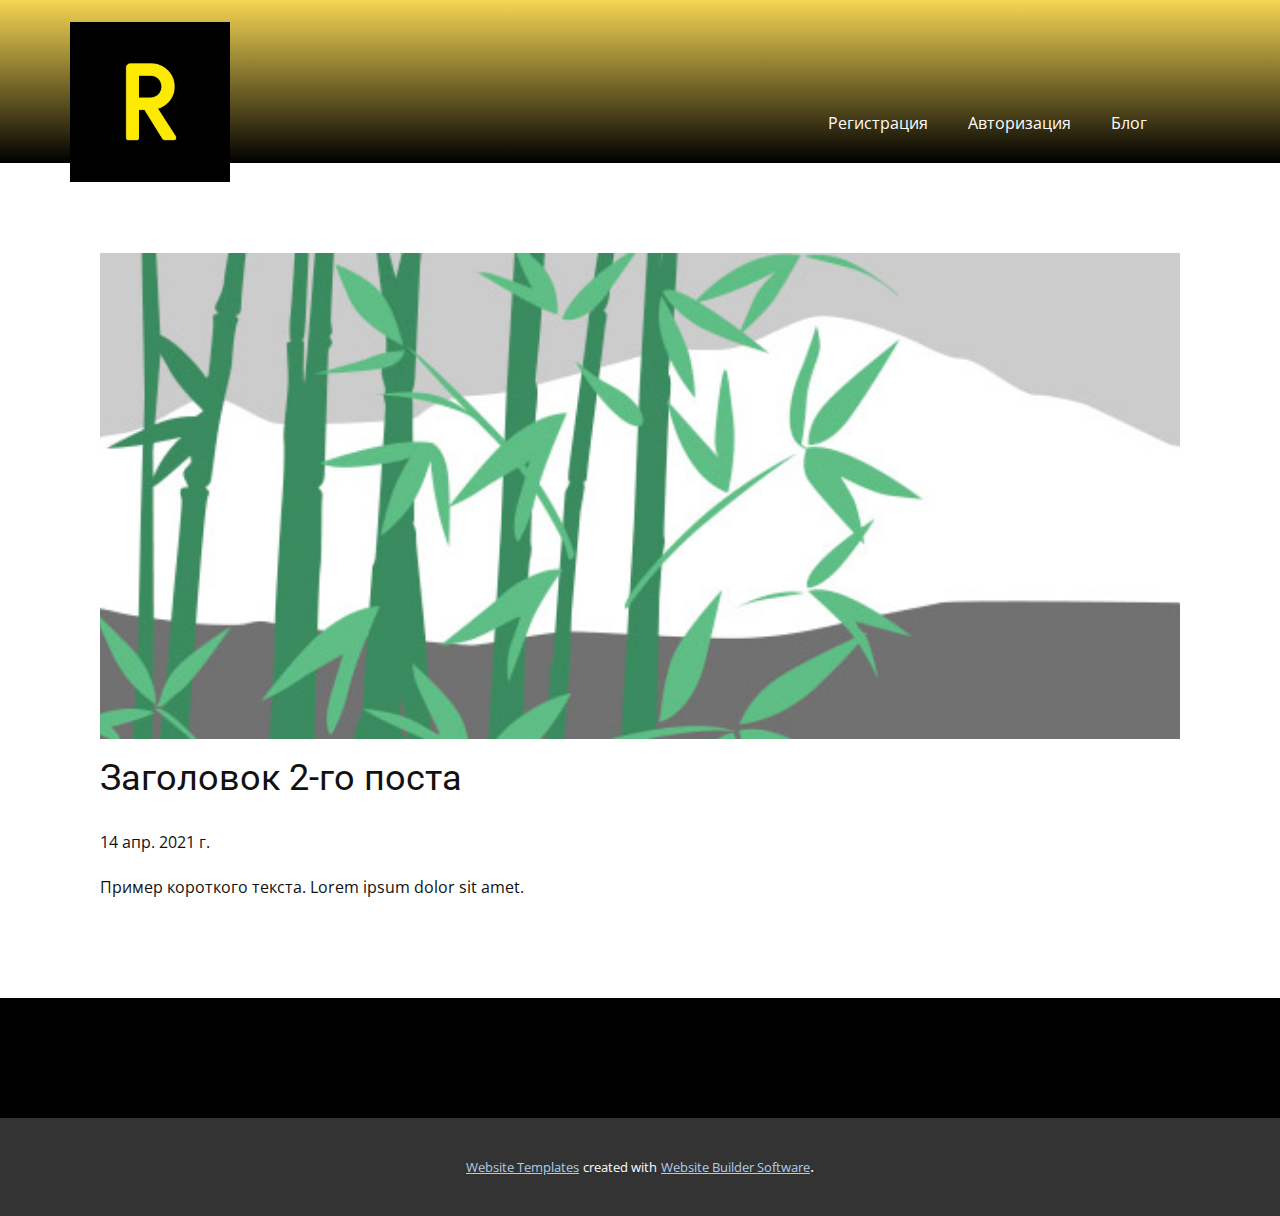
<file: Современные технологии программирования/blog/BlogDesign/blog/пост-1.html>
<!doctype html>
<html style="font-size: 16px;"><head>
    <meta name="viewport" content="width=device-width, initial-scale=1.0">
    <meta charset="utf-8">
    <meta name="keywords" content="Заголовок 1-го поста">
    <meta name="description" content="">
    <meta name="page_type" content="np-template-header-footer-from-plugin">
    <title>Заголовок 2-го поста</title>
    <link rel="stylesheet" href="../nicepage.css" media="screen">
<link rel="stylesheet" href="../Post-Template.css" media="screen">
    <script class="u-script" type="text/javascript" src="../jquery.js" defer=""></script>
    <script class="u-script" type="text/javascript" src="../nicepage.js" defer=""></script>
    <meta name="generator" content="Nicepage 3.12.1, nicepage.com">
    <link id="u-theme-google-font" rel="stylesheet" href="https://fonts.googleapis.com/css?family=Roboto:100,100i,300,300i,400,400i,500,500i,700,700i,900,900i|Open+Sans:300,300i,400,400i,600,600i,700,700i,800,800i">
    
    
    <script type="application/ld+json">{
		"@context": "http://schema.org",
		"@type": "Organization",
		"name": "Blog",
		"url": "index.html",
		"logo": "images/Mihav2z3-qs.jpg"
}</script>
    <meta property="og:title" content="Post Template">
    <meta property="og:type" content="website">
    <meta name="theme-color" content="#478ac9">
    <link rel="canonical" href="../index.html">
    <meta property="og:url" content="index.html">
  </head>
  <body class="u-body"><header class="u-clearfix u-gradient u-header u-header" id="sec-f371"><div class="u-clearfix u-sheet u-sheet-1">
        <a href="../Главная.html" data-page-id="983302315" class="u-image u-image-round u-logo u-radius-50 u-image-1" data-image-width="500" data-image-height="500" title="Главная">
          <img src="../images/Mihav2z3-qs.jpg" class="u-logo-image u-logo-image-1" data-image-width="160">
        </a>
        <nav class="u-menu u-menu-dropdown u-offcanvas u-menu-1">
          <div class="menu-collapse" style="font-size: 1rem; letter-spacing: 0px;">
            <a class="u-button-style u-custom-left-right-menu-spacing u-custom-padding-bottom u-custom-text-active-color u-custom-text-color u-custom-text-hover-color u-custom-top-bottom-menu-spacing u-nav-link u-text-active-palette-1-base u-text-hover-palette-2-base" href="#">
              <svg><use xmlns:xlink="http://www.w3.org/1999/xlink" xlink:href="#menu-hamburger"></use></svg>
              <svg version="1.1" xmlns="http://www.w3.org/2000/svg" xmlns:xlink="http://www.w3.org/1999/xlink"><defs><symbol id="menu-hamburger" viewBox="0 0 16 16" style="width: 16px; height: 16px;"><rect y="1" width="16" height="2"></rect><rect y="7" width="16" height="2"></rect><rect y="13" width="16" height="2"></rect>
</symbol>
</defs></svg>
            </a>
          </div>
          <div class="u-custom-menu u-nav-container">
            <ul class="u-nav u-unstyled u-nav-1"><li class="u-nav-item"><a class="u-button-style u-nav-link u-text-active-palette-3-light-1 u-text-hover-palette-3-base u-text-white" href="../Регистрация.html" style="padding: 10px 20px;">Регистрация</a>
</li><li class="u-nav-item"><a class="u-button-style u-nav-link u-text-active-palette-3-light-1 u-text-hover-palette-3-base u-text-white" href="../Авторизация.html" style="padding: 10px 20px;">Авторизация</a>
</li><li class="u-nav-item"><a class="u-button-style u-nav-link u-text-active-palette-3-light-1 u-text-hover-palette-3-base u-text-white" href="../Блог.html" style="padding: 10px 20px;">Блог</a>
</li></ul>
          </div>
          <div class="u-custom-menu u-nav-container-collapse">
            <div class="u-black u-container-style u-inner-container-layout u-opacity u-opacity-95 u-sidenav">
              <div class="u-sidenav-overflow">
                <div class="u-menu-close"></div>
                <ul class="u-align-center u-nav u-popupmenu-items u-unstyled u-nav-2"><li class="u-nav-item"><a class="u-button-style u-nav-link" href="../Регистрация.html" style="padding: 10px 20px;">Регистрация</a>
</li><li class="u-nav-item"><a class="u-button-style u-nav-link" href="../Авторизация.html" style="padding: 10px 20px;">Авторизация</a>
</li><li class="u-nav-item"><a class="u-button-style u-nav-link" href="../Блог.html" style="padding: 10px 20px;">Блог</a>
</li></ul>
              </div>
            </div>
            <div class="u-black u-menu-overlay u-opacity u-opacity-70"></div>
          </div>
        </nav>
      </div></header>
    <section class="u-align-center u-clearfix u-section-1" id="sec-585f">
      <div class="u-clearfix u-sheet u-valign-middle-md u-valign-middle-sm u-valign-middle-xs u-sheet-1"><!--post_details--><!--post_details_options_json--><!--{"source":""}--><!--/post_details_options_json--><!--blog_post-->
        <div class="u-container-style u-expanded-width u-post-details u-post-details-1">
          <div class="u-container-layout u-valign-middle u-container-layout-1"><!--blog_post_image-->
            <img alt="" class="u-blog-control u-expanded-width u-image u-image-default u-image-1" src="[data-uri]"><!--/blog_post_image--><!--blog_post_header-->
            <h2 class="u-blog-control u-text u-text-1">Заголовок 2-го поста</h2><!--/blog_post_header--><!--blog_post_metadata-->
            <div class="u-blog-control u-metadata u-metadata-1"><!--blog_post_metadata_date-->
              <span class="u-meta-date u-meta-icon">14 апр. 2021 г.</span><!--/blog_post_metadata_date--><!--blog_post_metadata_category-->
              <!--/blog_post_metadata_category--><!--blog_post_metadata_comments-->
              <!--/blog_post_metadata_comments-->
            </div><!--/blog_post_metadata--><!--blog_post_content-->
            <div class="u-align-justify u-blog-control u-post-content u-text u-text-2 fr-view">
  Пример короткого текста. Lorem ipsum dolor sit amet.
  </div><!--/blog_post_content-->
          </div>
        </div><!--/blog_post--><!--/post_details-->
      </div>
    </section>
    
    
    <footer class="u-align-left u-black u-clearfix u-footer u-footer" id="sec-6a51"><div class="u-clearfix u-sheet u-sheet-1"></div></footer>
    <section class="u-backlink u-clearfix u-grey-80">
      <a class="u-link" href="https://nicepage.com/website-templates" target="_blank">
        <span>Website Templates</span>
      </a>
      <p class="u-text">
        <span>created with</span>
      </p>
      <a class="u-link" href="https://nicepage.com/" target="_blank">
        <span>Website Builder Software</span>
      </a>. 
    </section>
  
</body></html>
</file>
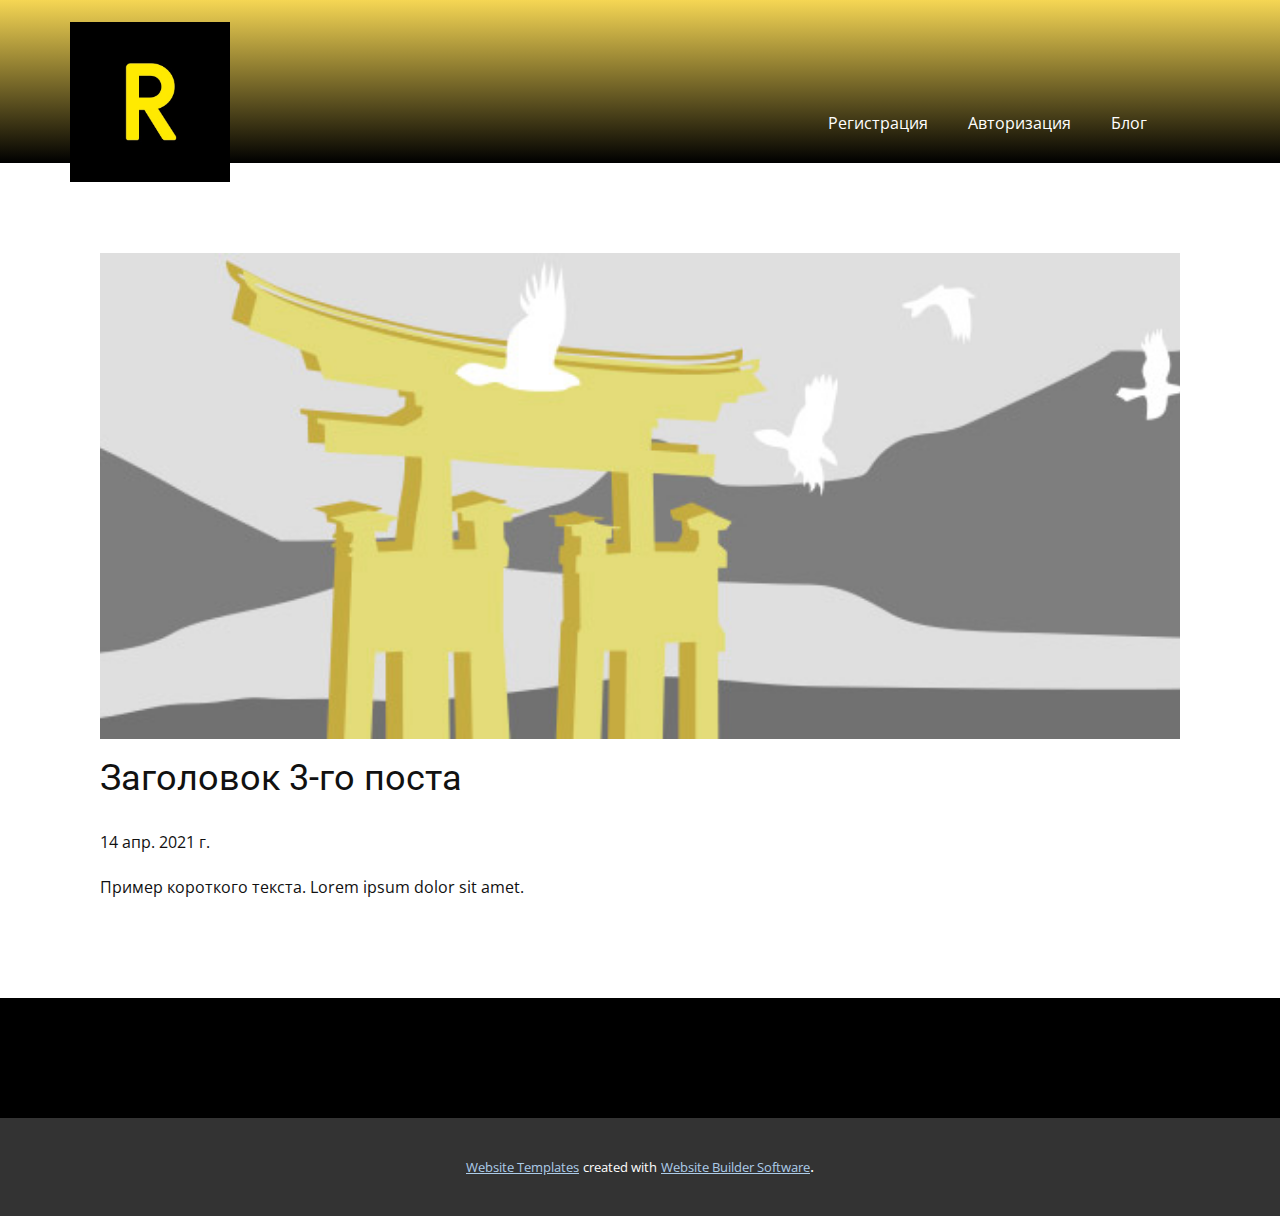
<file: Современные технологии программирования/blog/BlogDesign/blog/пост-2.html>
<!doctype html>
<html style="font-size: 16px;"><head>
    <meta name="viewport" content="width=device-width, initial-scale=1.0">
    <meta charset="utf-8">
    <meta name="keywords" content="Заголовок 1-го поста">
    <meta name="description" content="">
    <meta name="page_type" content="np-template-header-footer-from-plugin">
    <title>Заголовок 3-го поста</title>
    <link rel="stylesheet" href="../nicepage.css" media="screen">
<link rel="stylesheet" href="../Post-Template.css" media="screen">
    <script class="u-script" type="text/javascript" src="../jquery.js" defer=""></script>
    <script class="u-script" type="text/javascript" src="../nicepage.js" defer=""></script>
    <meta name="generator" content="Nicepage 3.12.1, nicepage.com">
    <link id="u-theme-google-font" rel="stylesheet" href="https://fonts.googleapis.com/css?family=Roboto:100,100i,300,300i,400,400i,500,500i,700,700i,900,900i|Open+Sans:300,300i,400,400i,600,600i,700,700i,800,800i">
    
    
    <script type="application/ld+json">{
		"@context": "http://schema.org",
		"@type": "Organization",
		"name": "Blog",
		"url": "index.html",
		"logo": "images/Mihav2z3-qs.jpg"
}</script>
    <meta property="og:title" content="Post Template">
    <meta property="og:type" content="website">
    <meta name="theme-color" content="#478ac9">
    <link rel="canonical" href="../index.html">
    <meta property="og:url" content="index.html">
  </head>
  <body class="u-body"><header class="u-clearfix u-gradient u-header u-header" id="sec-f371"><div class="u-clearfix u-sheet u-sheet-1">
        <a href="../Главная.html" data-page-id="983302315" class="u-image u-image-round u-logo u-radius-50 u-image-1" data-image-width="500" data-image-height="500" title="Главная">
          <img src="../images/Mihav2z3-qs.jpg" class="u-logo-image u-logo-image-1" data-image-width="160">
        </a>
        <nav class="u-menu u-menu-dropdown u-offcanvas u-menu-1">
          <div class="menu-collapse" style="font-size: 1rem; letter-spacing: 0px;">
            <a class="u-button-style u-custom-left-right-menu-spacing u-custom-padding-bottom u-custom-text-active-color u-custom-text-color u-custom-text-hover-color u-custom-top-bottom-menu-spacing u-nav-link u-text-active-palette-1-base u-text-hover-palette-2-base" href="#">
              <svg><use xmlns:xlink="http://www.w3.org/1999/xlink" xlink:href="#menu-hamburger"></use></svg>
              <svg version="1.1" xmlns="http://www.w3.org/2000/svg" xmlns:xlink="http://www.w3.org/1999/xlink"><defs><symbol id="menu-hamburger" viewBox="0 0 16 16" style="width: 16px; height: 16px;"><rect y="1" width="16" height="2"></rect><rect y="7" width="16" height="2"></rect><rect y="13" width="16" height="2"></rect>
</symbol>
</defs></svg>
            </a>
          </div>
          <div class="u-custom-menu u-nav-container">
            <ul class="u-nav u-unstyled u-nav-1"><li class="u-nav-item"><a class="u-button-style u-nav-link u-text-active-palette-3-light-1 u-text-hover-palette-3-base u-text-white" href="../Регистрация.html" style="padding: 10px 20px;">Регистрация</a>
</li><li class="u-nav-item"><a class="u-button-style u-nav-link u-text-active-palette-3-light-1 u-text-hover-palette-3-base u-text-white" href="../Авторизация.html" style="padding: 10px 20px;">Авторизация</a>
</li><li class="u-nav-item"><a class="u-button-style u-nav-link u-text-active-palette-3-light-1 u-text-hover-palette-3-base u-text-white" href="../Блог.html" style="padding: 10px 20px;">Блог</a>
</li></ul>
          </div>
          <div class="u-custom-menu u-nav-container-collapse">
            <div class="u-black u-container-style u-inner-container-layout u-opacity u-opacity-95 u-sidenav">
              <div class="u-sidenav-overflow">
                <div class="u-menu-close"></div>
                <ul class="u-align-center u-nav u-popupmenu-items u-unstyled u-nav-2"><li class="u-nav-item"><a class="u-button-style u-nav-link" href="../Регистрация.html" style="padding: 10px 20px;">Регистрация</a>
</li><li class="u-nav-item"><a class="u-button-style u-nav-link" href="../Авторизация.html" style="padding: 10px 20px;">Авторизация</a>
</li><li class="u-nav-item"><a class="u-button-style u-nav-link" href="../Блог.html" style="padding: 10px 20px;">Блог</a>
</li></ul>
              </div>
            </div>
            <div class="u-black u-menu-overlay u-opacity u-opacity-70"></div>
          </div>
        </nav>
      </div></header>
    <section class="u-align-center u-clearfix u-section-1" id="sec-585f">
      <div class="u-clearfix u-sheet u-valign-middle-md u-valign-middle-sm u-valign-middle-xs u-sheet-1"><!--post_details--><!--post_details_options_json--><!--{"source":""}--><!--/post_details_options_json--><!--blog_post-->
        <div class="u-container-style u-expanded-width u-post-details u-post-details-1">
          <div class="u-container-layout u-valign-middle u-container-layout-1"><!--blog_post_image-->
            <img alt="" class="u-blog-control u-expanded-width u-image u-image-default u-image-1" src="[data-uri]"><!--/blog_post_image--><!--blog_post_header-->
            <h2 class="u-blog-control u-text u-text-1">Заголовок 3-го поста</h2><!--/blog_post_header--><!--blog_post_metadata-->
            <div class="u-blog-control u-metadata u-metadata-1"><!--blog_post_metadata_date-->
              <span class="u-meta-date u-meta-icon">14 апр. 2021 г.</span><!--/blog_post_metadata_date--><!--blog_post_metadata_category-->
              <!--/blog_post_metadata_category--><!--blog_post_metadata_comments-->
              <!--/blog_post_metadata_comments-->
            </div><!--/blog_post_metadata--><!--blog_post_content-->
            <div class="u-align-justify u-blog-control u-post-content u-text u-text-2 fr-view">
  Пример короткого текста. Lorem ipsum dolor sit amet.
  </div><!--/blog_post_content-->
          </div>
        </div><!--/blog_post--><!--/post_details-->
      </div>
    </section>
    
    
    <footer class="u-align-left u-black u-clearfix u-footer u-footer" id="sec-6a51"><div class="u-clearfix u-sheet u-sheet-1"></div></footer>
    <section class="u-backlink u-clearfix u-grey-80">
      <a class="u-link" href="https://nicepage.com/website-templates" target="_blank">
        <span>Website Templates</span>
      </a>
      <p class="u-text">
        <span>created with</span>
      </p>
      <a class="u-link" href="https://nicepage.com/" target="_blank">
        <span>Website Builder Software</span>
      </a>. 
    </section>
  
</body></html>
</file>
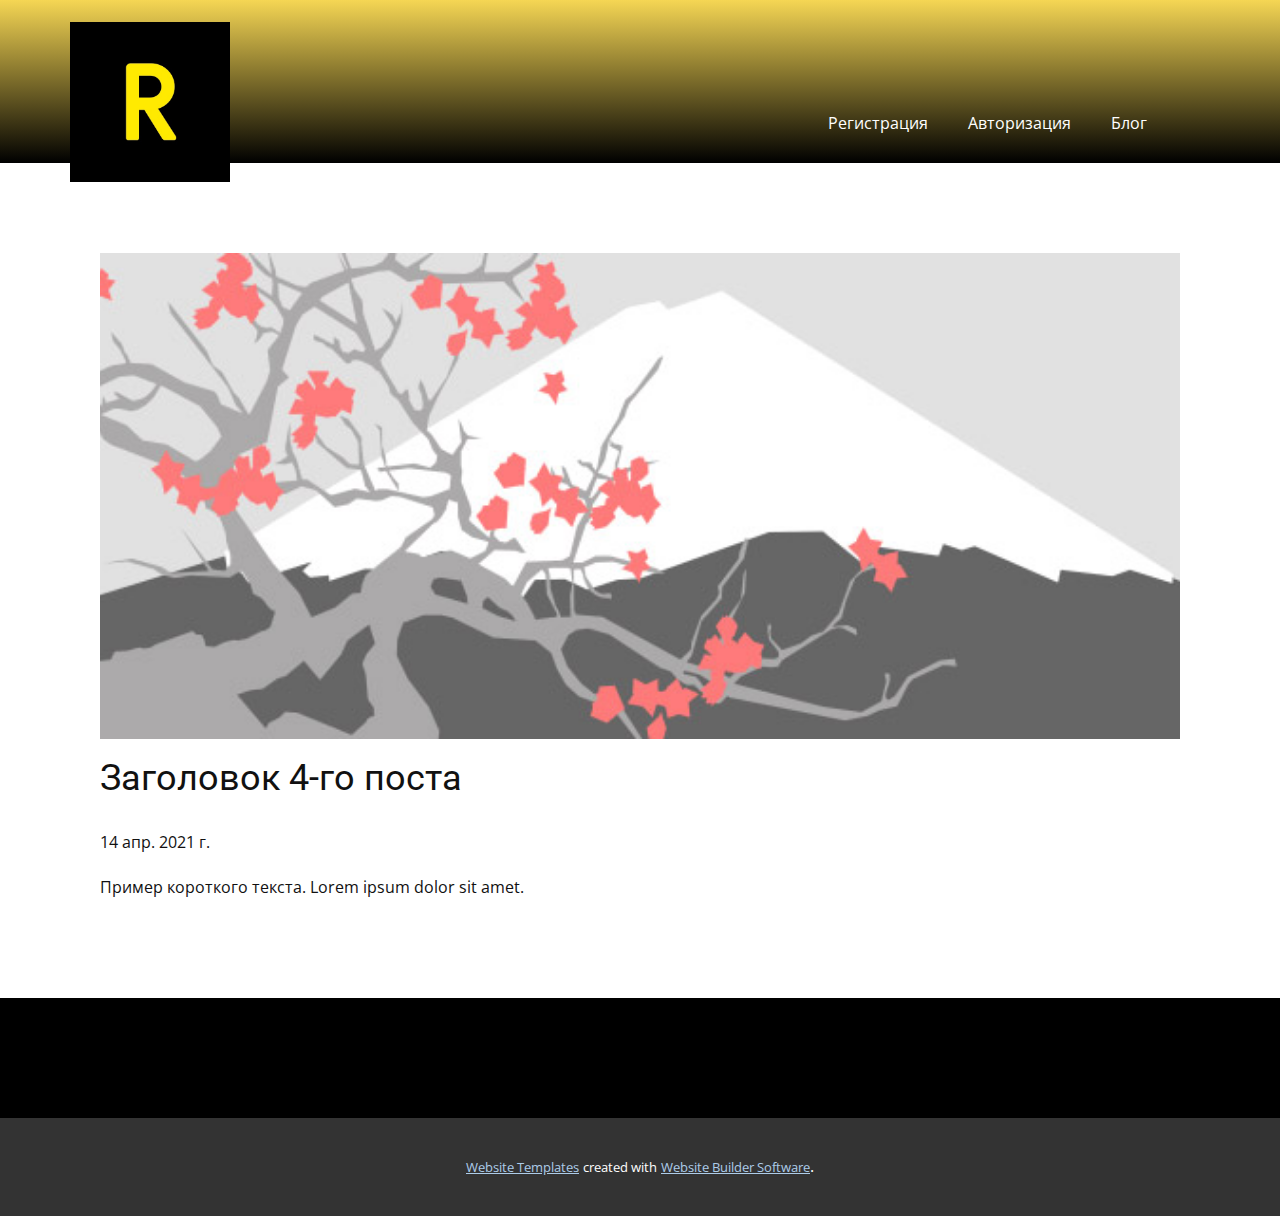
<file: Современные технологии программирования/blog/BlogDesign/blog/пост-3.html>
<!doctype html>
<html style="font-size: 16px;"><head>
    <meta name="viewport" content="width=device-width, initial-scale=1.0">
    <meta charset="utf-8">
    <meta name="keywords" content="Заголовок 1-го поста">
    <meta name="description" content="">
    <meta name="page_type" content="np-template-header-footer-from-plugin">
    <title>Заголовок 4-го поста</title>
    <link rel="stylesheet" href="../nicepage.css" media="screen">
<link rel="stylesheet" href="../Post-Template.css" media="screen">
    <script class="u-script" type="text/javascript" src="../jquery.js" defer=""></script>
    <script class="u-script" type="text/javascript" src="../nicepage.js" defer=""></script>
    <meta name="generator" content="Nicepage 3.12.1, nicepage.com">
    <link id="u-theme-google-font" rel="stylesheet" href="https://fonts.googleapis.com/css?family=Roboto:100,100i,300,300i,400,400i,500,500i,700,700i,900,900i|Open+Sans:300,300i,400,400i,600,600i,700,700i,800,800i">
    
    
    <script type="application/ld+json">{
		"@context": "http://schema.org",
		"@type": "Organization",
		"name": "Blog",
		"url": "index.html",
		"logo": "images/Mihav2z3-qs.jpg"
}</script>
    <meta property="og:title" content="Post Template">
    <meta property="og:type" content="website">
    <meta name="theme-color" content="#478ac9">
    <link rel="canonical" href="../index.html">
    <meta property="og:url" content="index.html">
  </head>
  <body class="u-body"><header class="u-clearfix u-gradient u-header u-header" id="sec-f371"><div class="u-clearfix u-sheet u-sheet-1">
        <a href="../Главная.html" data-page-id="983302315" class="u-image u-image-round u-logo u-radius-50 u-image-1" data-image-width="500" data-image-height="500" title="Главная">
          <img src="../images/Mihav2z3-qs.jpg" class="u-logo-image u-logo-image-1" data-image-width="160">
        </a>
        <nav class="u-menu u-menu-dropdown u-offcanvas u-menu-1">
          <div class="menu-collapse" style="font-size: 1rem; letter-spacing: 0px;">
            <a class="u-button-style u-custom-left-right-menu-spacing u-custom-padding-bottom u-custom-text-active-color u-custom-text-color u-custom-text-hover-color u-custom-top-bottom-menu-spacing u-nav-link u-text-active-palette-1-base u-text-hover-palette-2-base" href="#">
              <svg><use xmlns:xlink="http://www.w3.org/1999/xlink" xlink:href="#menu-hamburger"></use></svg>
              <svg version="1.1" xmlns="http://www.w3.org/2000/svg" xmlns:xlink="http://www.w3.org/1999/xlink"><defs><symbol id="menu-hamburger" viewBox="0 0 16 16" style="width: 16px; height: 16px;"><rect y="1" width="16" height="2"></rect><rect y="7" width="16" height="2"></rect><rect y="13" width="16" height="2"></rect>
</symbol>
</defs></svg>
            </a>
          </div>
          <div class="u-custom-menu u-nav-container">
            <ul class="u-nav u-unstyled u-nav-1"><li class="u-nav-item"><a class="u-button-style u-nav-link u-text-active-palette-3-light-1 u-text-hover-palette-3-base u-text-white" href="../Регистрация.html" style="padding: 10px 20px;">Регистрация</a>
</li><li class="u-nav-item"><a class="u-button-style u-nav-link u-text-active-palette-3-light-1 u-text-hover-palette-3-base u-text-white" href="../Авторизация.html" style="padding: 10px 20px;">Авторизация</a>
</li><li class="u-nav-item"><a class="u-button-style u-nav-link u-text-active-palette-3-light-1 u-text-hover-palette-3-base u-text-white" href="../Блог.html" style="padding: 10px 20px;">Блог</a>
</li></ul>
          </div>
          <div class="u-custom-menu u-nav-container-collapse">
            <div class="u-black u-container-style u-inner-container-layout u-opacity u-opacity-95 u-sidenav">
              <div class="u-sidenav-overflow">
                <div class="u-menu-close"></div>
                <ul class="u-align-center u-nav u-popupmenu-items u-unstyled u-nav-2"><li class="u-nav-item"><a class="u-button-style u-nav-link" href="../Регистрация.html" style="padding: 10px 20px;">Регистрация</a>
</li><li class="u-nav-item"><a class="u-button-style u-nav-link" href="../Авторизация.html" style="padding: 10px 20px;">Авторизация</a>
</li><li class="u-nav-item"><a class="u-button-style u-nav-link" href="../Блог.html" style="padding: 10px 20px;">Блог</a>
</li></ul>
              </div>
            </div>
            <div class="u-black u-menu-overlay u-opacity u-opacity-70"></div>
          </div>
        </nav>
      </div></header>
    <section class="u-align-center u-clearfix u-section-1" id="sec-585f">
      <div class="u-clearfix u-sheet u-valign-middle-md u-valign-middle-sm u-valign-middle-xs u-sheet-1"><!--post_details--><!--post_details_options_json--><!--{"source":""}--><!--/post_details_options_json--><!--blog_post-->
        <div class="u-container-style u-expanded-width u-post-details u-post-details-1">
          <div class="u-container-layout u-valign-middle u-container-layout-1"><!--blog_post_image-->
            <img alt="" class="u-blog-control u-expanded-width u-image u-image-default u-image-1" src="[data-uri]"><!--/blog_post_image--><!--blog_post_header-->
            <h2 class="u-blog-control u-text u-text-1">Заголовок 4-го поста</h2><!--/blog_post_header--><!--blog_post_metadata-->
            <div class="u-blog-control u-metadata u-metadata-1"><!--blog_post_metadata_date-->
              <span class="u-meta-date u-meta-icon">14 апр. 2021 г.</span><!--/blog_post_metadata_date--><!--blog_post_metadata_category-->
              <!--/blog_post_metadata_category--><!--blog_post_metadata_comments-->
              <!--/blog_post_metadata_comments-->
            </div><!--/blog_post_metadata--><!--blog_post_content-->
            <div class="u-align-justify u-blog-control u-post-content u-text u-text-2 fr-view">
  Пример короткого текста. Lorem ipsum dolor sit amet.
  </div><!--/blog_post_content-->
          </div>
        </div><!--/blog_post--><!--/post_details-->
      </div>
    </section>
    
    
    <footer class="u-align-left u-black u-clearfix u-footer u-footer" id="sec-6a51"><div class="u-clearfix u-sheet u-sheet-1"></div></footer>
    <section class="u-backlink u-clearfix u-grey-80">
      <a class="u-link" href="https://nicepage.com/website-templates" target="_blank">
        <span>Website Templates</span>
      </a>
      <p class="u-text">
        <span>created with</span>
      </p>
      <a class="u-link" href="https://nicepage.com/" target="_blank">
        <span>Website Builder Software</span>
      </a>. 
    </section>
  
</body></html>
</file>
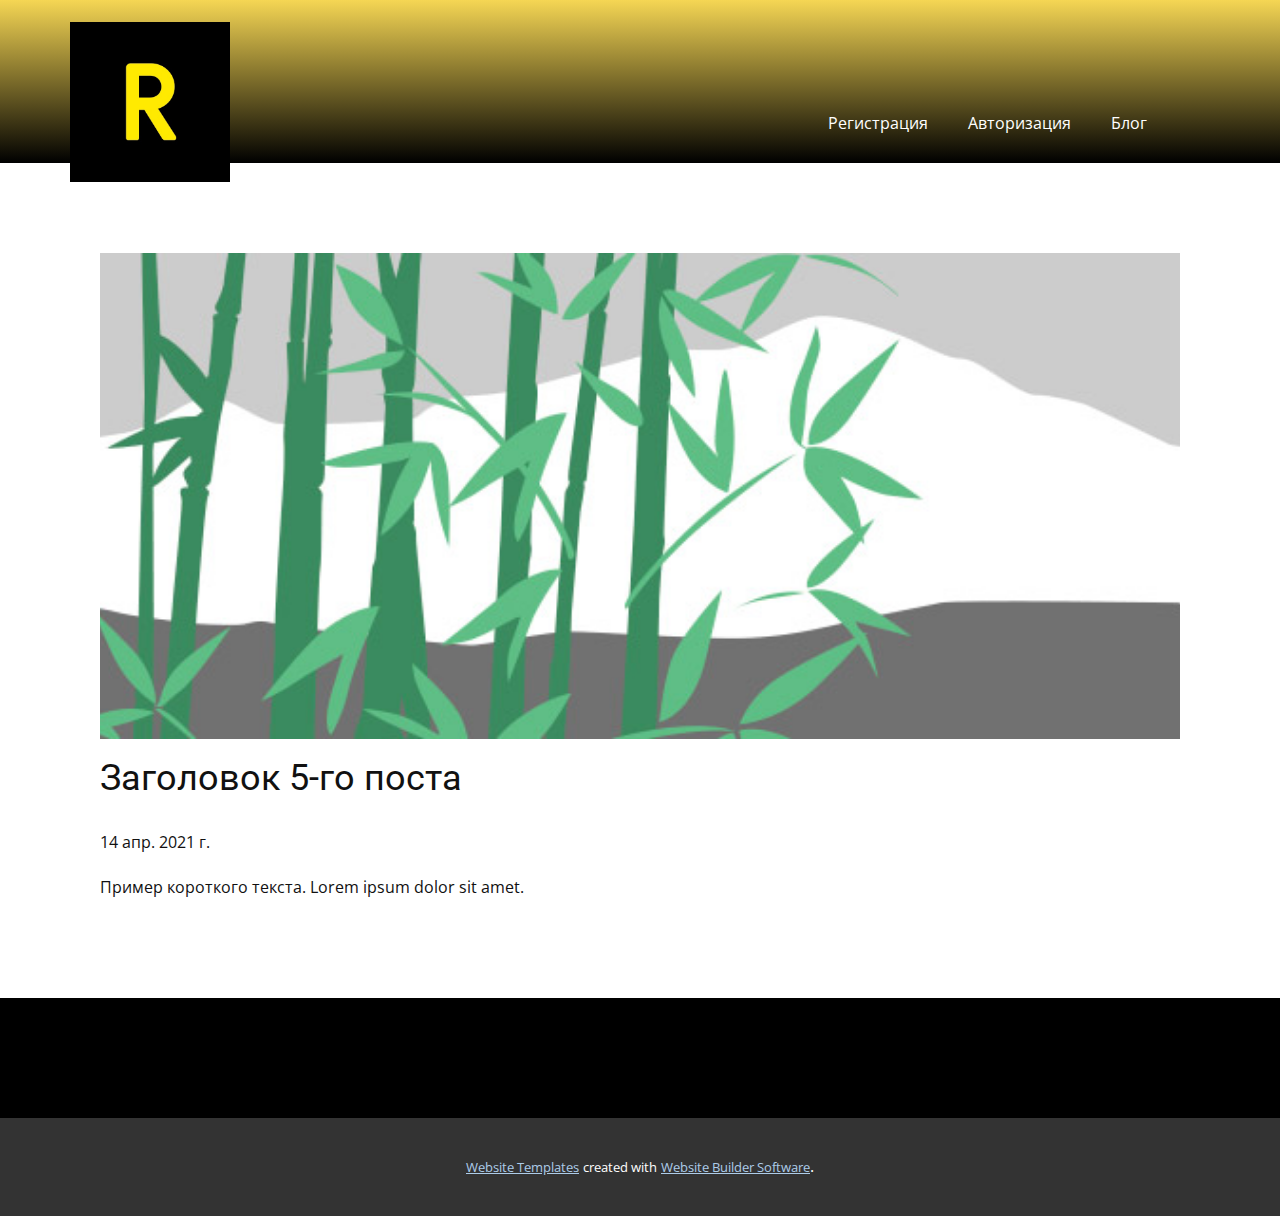
<file: Современные технологии программирования/blog/BlogDesign/blog/пост-4.html>
<!doctype html>
<html style="font-size: 16px;"><head>
    <meta name="viewport" content="width=device-width, initial-scale=1.0">
    <meta charset="utf-8">
    <meta name="keywords" content="Заголовок 1-го поста">
    <meta name="description" content="">
    <meta name="page_type" content="np-template-header-footer-from-plugin">
    <title>Заголовок 5-го поста</title>
    <link rel="stylesheet" href="../nicepage.css" media="screen">
<link rel="stylesheet" href="../Post-Template.css" media="screen">
    <script class="u-script" type="text/javascript" src="../jquery.js" defer=""></script>
    <script class="u-script" type="text/javascript" src="../nicepage.js" defer=""></script>
    <meta name="generator" content="Nicepage 3.12.1, nicepage.com">
    <link id="u-theme-google-font" rel="stylesheet" href="https://fonts.googleapis.com/css?family=Roboto:100,100i,300,300i,400,400i,500,500i,700,700i,900,900i|Open+Sans:300,300i,400,400i,600,600i,700,700i,800,800i">
    
    
    <script type="application/ld+json">{
		"@context": "http://schema.org",
		"@type": "Organization",
		"name": "Blog",
		"url": "index.html",
		"logo": "images/Mihav2z3-qs.jpg"
}</script>
    <meta property="og:title" content="Post Template">
    <meta property="og:type" content="website">
    <meta name="theme-color" content="#478ac9">
    <link rel="canonical" href="../index.html">
    <meta property="og:url" content="index.html">
  </head>
  <body class="u-body"><header class="u-clearfix u-gradient u-header u-header" id="sec-f371"><div class="u-clearfix u-sheet u-sheet-1">
        <a href="../Главная.html" data-page-id="983302315" class="u-image u-image-round u-logo u-radius-50 u-image-1" data-image-width="500" data-image-height="500" title="Главная">
          <img src="../images/Mihav2z3-qs.jpg" class="u-logo-image u-logo-image-1" data-image-width="160">
        </a>
        <nav class="u-menu u-menu-dropdown u-offcanvas u-menu-1">
          <div class="menu-collapse" style="font-size: 1rem; letter-spacing: 0px;">
            <a class="u-button-style u-custom-left-right-menu-spacing u-custom-padding-bottom u-custom-text-active-color u-custom-text-color u-custom-text-hover-color u-custom-top-bottom-menu-spacing u-nav-link u-text-active-palette-1-base u-text-hover-palette-2-base" href="#">
              <svg><use xmlns:xlink="http://www.w3.org/1999/xlink" xlink:href="#menu-hamburger"></use></svg>
              <svg version="1.1" xmlns="http://www.w3.org/2000/svg" xmlns:xlink="http://www.w3.org/1999/xlink"><defs><symbol id="menu-hamburger" viewBox="0 0 16 16" style="width: 16px; height: 16px;"><rect y="1" width="16" height="2"></rect><rect y="7" width="16" height="2"></rect><rect y="13" width="16" height="2"></rect>
</symbol>
</defs></svg>
            </a>
          </div>
          <div class="u-custom-menu u-nav-container">
            <ul class="u-nav u-unstyled u-nav-1"><li class="u-nav-item"><a class="u-button-style u-nav-link u-text-active-palette-3-light-1 u-text-hover-palette-3-base u-text-white" href="../Регистрация.html" style="padding: 10px 20px;">Регистрация</a>
</li><li class="u-nav-item"><a class="u-button-style u-nav-link u-text-active-palette-3-light-1 u-text-hover-palette-3-base u-text-white" href="../Авторизация.html" style="padding: 10px 20px;">Авторизация</a>
</li><li class="u-nav-item"><a class="u-button-style u-nav-link u-text-active-palette-3-light-1 u-text-hover-palette-3-base u-text-white" href="../Блог.html" style="padding: 10px 20px;">Блог</a>
</li></ul>
          </div>
          <div class="u-custom-menu u-nav-container-collapse">
            <div class="u-black u-container-style u-inner-container-layout u-opacity u-opacity-95 u-sidenav">
              <div class="u-sidenav-overflow">
                <div class="u-menu-close"></div>
                <ul class="u-align-center u-nav u-popupmenu-items u-unstyled u-nav-2"><li class="u-nav-item"><a class="u-button-style u-nav-link" href="../Регистрация.html" style="padding: 10px 20px;">Регистрация</a>
</li><li class="u-nav-item"><a class="u-button-style u-nav-link" href="../Авторизация.html" style="padding: 10px 20px;">Авторизация</a>
</li><li class="u-nav-item"><a class="u-button-style u-nav-link" href="../Блог.html" style="padding: 10px 20px;">Блог</a>
</li></ul>
              </div>
            </div>
            <div class="u-black u-menu-overlay u-opacity u-opacity-70"></div>
          </div>
        </nav>
      </div></header>
    <section class="u-align-center u-clearfix u-section-1" id="sec-585f">
      <div class="u-clearfix u-sheet u-valign-middle-md u-valign-middle-sm u-valign-middle-xs u-sheet-1"><!--post_details--><!--post_details_options_json--><!--{"source":""}--><!--/post_details_options_json--><!--blog_post-->
        <div class="u-container-style u-expanded-width u-post-details u-post-details-1">
          <div class="u-container-layout u-valign-middle u-container-layout-1"><!--blog_post_image-->
            <img alt="" class="u-blog-control u-expanded-width u-image u-image-default u-image-1" src="[data-uri]"><!--/blog_post_image--><!--blog_post_header-->
            <h2 class="u-blog-control u-text u-text-1">Заголовок 5-го поста</h2><!--/blog_post_header--><!--blog_post_metadata-->
            <div class="u-blog-control u-metadata u-metadata-1"><!--blog_post_metadata_date-->
              <span class="u-meta-date u-meta-icon">14 апр. 2021 г.</span><!--/blog_post_metadata_date--><!--blog_post_metadata_category-->
              <!--/blog_post_metadata_category--><!--blog_post_metadata_comments-->
              <!--/blog_post_metadata_comments-->
            </div><!--/blog_post_metadata--><!--blog_post_content-->
            <div class="u-align-justify u-blog-control u-post-content u-text u-text-2 fr-view">
  Пример короткого текста. Lorem ipsum dolor sit amet.
  </div><!--/blog_post_content-->
          </div>
        </div><!--/blog_post--><!--/post_details-->
      </div>
    </section>
    
    
    <footer class="u-align-left u-black u-clearfix u-footer u-footer" id="sec-6a51"><div class="u-clearfix u-sheet u-sheet-1"></div></footer>
    <section class="u-backlink u-clearfix u-grey-80">
      <a class="u-link" href="https://nicepage.com/website-templates" target="_blank">
        <span>Website Templates</span>
      </a>
      <p class="u-text">
        <span>created with</span>
      </p>
      <a class="u-link" href="https://nicepage.com/" target="_blank">
        <span>Website Builder Software</span>
      </a>. 
    </section>
  
</body></html>
</file>
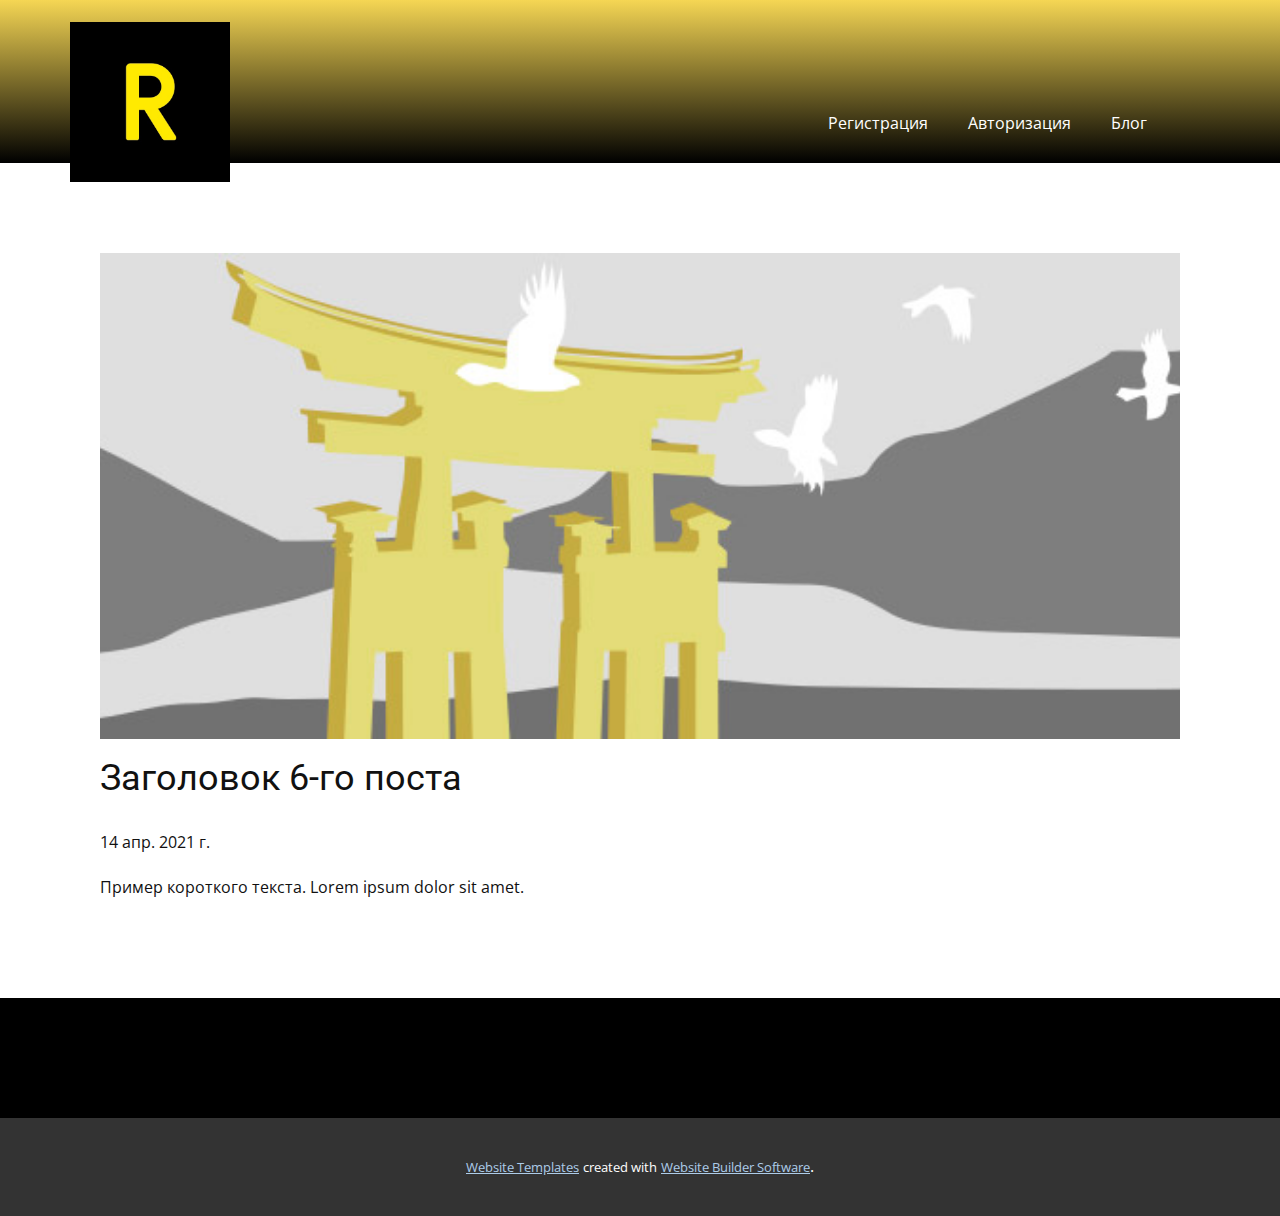
<file: Современные технологии программирования/blog/BlogDesign/blog/пост-5.html>
<!doctype html>
<html style="font-size: 16px;"><head>
    <meta name="viewport" content="width=device-width, initial-scale=1.0">
    <meta charset="utf-8">
    <meta name="keywords" content="Заголовок 1-го поста">
    <meta name="description" content="">
    <meta name="page_type" content="np-template-header-footer-from-plugin">
    <title>Заголовок 6-го поста</title>
    <link rel="stylesheet" href="../nicepage.css" media="screen">
<link rel="stylesheet" href="../Post-Template.css" media="screen">
    <script class="u-script" type="text/javascript" src="../jquery.js" defer=""></script>
    <script class="u-script" type="text/javascript" src="../nicepage.js" defer=""></script>
    <meta name="generator" content="Nicepage 3.12.1, nicepage.com">
    <link id="u-theme-google-font" rel="stylesheet" href="https://fonts.googleapis.com/css?family=Roboto:100,100i,300,300i,400,400i,500,500i,700,700i,900,900i|Open+Sans:300,300i,400,400i,600,600i,700,700i,800,800i">
    
    
    <script type="application/ld+json">{
		"@context": "http://schema.org",
		"@type": "Organization",
		"name": "Blog",
		"url": "index.html",
		"logo": "images/Mihav2z3-qs.jpg"
}</script>
    <meta property="og:title" content="Post Template">
    <meta property="og:type" content="website">
    <meta name="theme-color" content="#478ac9">
    <link rel="canonical" href="../index.html">
    <meta property="og:url" content="index.html">
  </head>
  <body class="u-body"><header class="u-clearfix u-gradient u-header u-header" id="sec-f371"><div class="u-clearfix u-sheet u-sheet-1">
        <a href="../Главная.html" data-page-id="983302315" class="u-image u-image-round u-logo u-radius-50 u-image-1" data-image-width="500" data-image-height="500" title="Главная">
          <img src="../images/Mihav2z3-qs.jpg" class="u-logo-image u-logo-image-1" data-image-width="160">
        </a>
        <nav class="u-menu u-menu-dropdown u-offcanvas u-menu-1">
          <div class="menu-collapse" style="font-size: 1rem; letter-spacing: 0px;">
            <a class="u-button-style u-custom-left-right-menu-spacing u-custom-padding-bottom u-custom-text-active-color u-custom-text-color u-custom-text-hover-color u-custom-top-bottom-menu-spacing u-nav-link u-text-active-palette-1-base u-text-hover-palette-2-base" href="#">
              <svg><use xmlns:xlink="http://www.w3.org/1999/xlink" xlink:href="#menu-hamburger"></use></svg>
              <svg version="1.1" xmlns="http://www.w3.org/2000/svg" xmlns:xlink="http://www.w3.org/1999/xlink"><defs><symbol id="menu-hamburger" viewBox="0 0 16 16" style="width: 16px; height: 16px;"><rect y="1" width="16" height="2"></rect><rect y="7" width="16" height="2"></rect><rect y="13" width="16" height="2"></rect>
</symbol>
</defs></svg>
            </a>
          </div>
          <div class="u-custom-menu u-nav-container">
            <ul class="u-nav u-unstyled u-nav-1"><li class="u-nav-item"><a class="u-button-style u-nav-link u-text-active-palette-3-light-1 u-text-hover-palette-3-base u-text-white" href="../Регистрация.html" style="padding: 10px 20px;">Регистрация</a>
</li><li class="u-nav-item"><a class="u-button-style u-nav-link u-text-active-palette-3-light-1 u-text-hover-palette-3-base u-text-white" href="../Авторизация.html" style="padding: 10px 20px;">Авторизация</a>
</li><li class="u-nav-item"><a class="u-button-style u-nav-link u-text-active-palette-3-light-1 u-text-hover-palette-3-base u-text-white" href="../Блог.html" style="padding: 10px 20px;">Блог</a>
</li></ul>
          </div>
          <div class="u-custom-menu u-nav-container-collapse">
            <div class="u-black u-container-style u-inner-container-layout u-opacity u-opacity-95 u-sidenav">
              <div class="u-sidenav-overflow">
                <div class="u-menu-close"></div>
                <ul class="u-align-center u-nav u-popupmenu-items u-unstyled u-nav-2"><li class="u-nav-item"><a class="u-button-style u-nav-link" href="../Регистрация.html" style="padding: 10px 20px;">Регистрация</a>
</li><li class="u-nav-item"><a class="u-button-style u-nav-link" href="../Авторизация.html" style="padding: 10px 20px;">Авторизация</a>
</li><li class="u-nav-item"><a class="u-button-style u-nav-link" href="../Блог.html" style="padding: 10px 20px;">Блог</a>
</li></ul>
              </div>
            </div>
            <div class="u-black u-menu-overlay u-opacity u-opacity-70"></div>
          </div>
        </nav>
      </div></header>
    <section class="u-align-center u-clearfix u-section-1" id="sec-585f">
      <div class="u-clearfix u-sheet u-valign-middle-md u-valign-middle-sm u-valign-middle-xs u-sheet-1"><!--post_details--><!--post_details_options_json--><!--{"source":""}--><!--/post_details_options_json--><!--blog_post-->
        <div class="u-container-style u-expanded-width u-post-details u-post-details-1">
          <div class="u-container-layout u-valign-middle u-container-layout-1"><!--blog_post_image-->
            <img alt="" class="u-blog-control u-expanded-width u-image u-image-default u-image-1" src="[data-uri]"><!--/blog_post_image--><!--blog_post_header-->
            <h2 class="u-blog-control u-text u-text-1">Заголовок 6-го поста</h2><!--/blog_post_header--><!--blog_post_metadata-->
            <div class="u-blog-control u-metadata u-metadata-1"><!--blog_post_metadata_date-->
              <span class="u-meta-date u-meta-icon">14 апр. 2021 г.</span><!--/blog_post_metadata_date--><!--blog_post_metadata_category-->
              <!--/blog_post_metadata_category--><!--blog_post_metadata_comments-->
              <!--/blog_post_metadata_comments-->
            </div><!--/blog_post_metadata--><!--blog_post_content-->
            <div class="u-align-justify u-blog-control u-post-content u-text u-text-2 fr-view">
  Пример короткого текста. Lorem ipsum dolor sit amet.
  </div><!--/blog_post_content-->
          </div>
        </div><!--/blog_post--><!--/post_details-->
      </div>
    </section>
    
    
    <footer class="u-align-left u-black u-clearfix u-footer u-footer" id="sec-6a51"><div class="u-clearfix u-sheet u-sheet-1"></div></footer>
    <section class="u-backlink u-clearfix u-grey-80">
      <a class="u-link" href="https://nicepage.com/website-templates" target="_blank">
        <span>Website Templates</span>
      </a>
      <p class="u-text">
        <span>created with</span>
      </p>
      <a class="u-link" href="https://nicepage.com/" target="_blank">
        <span>Website Builder Software</span>
      </a>. 
    </section>
  
</body></html>
</file>
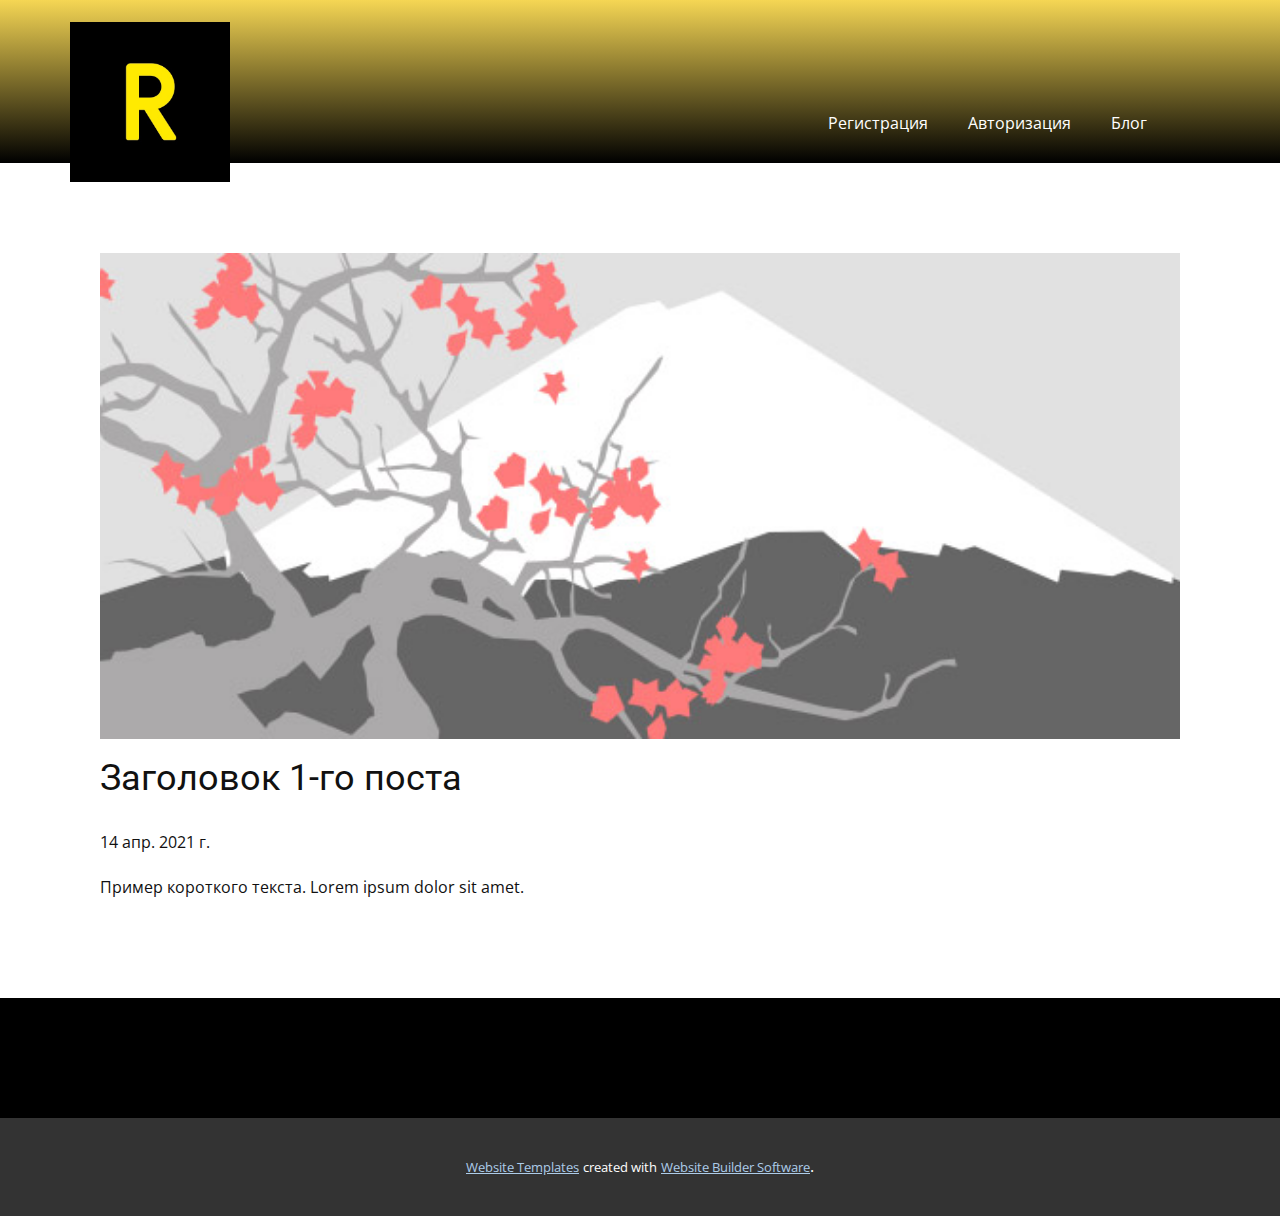
<file: Современные технологии программирования/blog/BlogDesign/blog/пост.html>
<!doctype html>
<html style="font-size: 16px;"><head>
    <meta name="viewport" content="width=device-width, initial-scale=1.0">
    <meta charset="utf-8">
    <meta name="keywords" content="Заголовок 1-го поста">
    <meta name="description" content="">
    <meta name="page_type" content="np-template-header-footer-from-plugin">
    <title>Заголовок 1-го поста</title>
    <link rel="stylesheet" href="../nicepage.css" media="screen">
<link rel="stylesheet" href="../Post-Template.css" media="screen">
    <script class="u-script" type="text/javascript" src="../jquery.js" defer=""></script>
    <script class="u-script" type="text/javascript" src="../nicepage.js" defer=""></script>
    <meta name="generator" content="Nicepage 3.12.1, nicepage.com">
    <link id="u-theme-google-font" rel="stylesheet" href="https://fonts.googleapis.com/css?family=Roboto:100,100i,300,300i,400,400i,500,500i,700,700i,900,900i|Open+Sans:300,300i,400,400i,600,600i,700,700i,800,800i">
    
    
    <script type="application/ld+json">{
		"@context": "http://schema.org",
		"@type": "Organization",
		"name": "Blog",
		"url": "index.html",
		"logo": "images/Mihav2z3-qs.jpg"
}</script>
    <meta property="og:title" content="Post Template">
    <meta property="og:type" content="website">
    <meta name="theme-color" content="#478ac9">
    <link rel="canonical" href="../index.html">
    <meta property="og:url" content="index.html">
  </head>
  <body class="u-body"><header class="u-clearfix u-gradient u-header u-header" id="sec-f371"><div class="u-clearfix u-sheet u-sheet-1">
        <a href="../Главная.html" data-page-id="983302315" class="u-image u-image-round u-logo u-radius-50 u-image-1" data-image-width="500" data-image-height="500" title="Главная">
          <img src="../images/Mihav2z3-qs.jpg" class="u-logo-image u-logo-image-1" data-image-width="160">
        </a>
        <nav class="u-menu u-menu-dropdown u-offcanvas u-menu-1">
          <div class="menu-collapse" style="font-size: 1rem; letter-spacing: 0px;">
            <a class="u-button-style u-custom-left-right-menu-spacing u-custom-padding-bottom u-custom-text-active-color u-custom-text-color u-custom-text-hover-color u-custom-top-bottom-menu-spacing u-nav-link u-text-active-palette-1-base u-text-hover-palette-2-base" href="#">
              <svg><use xmlns:xlink="http://www.w3.org/1999/xlink" xlink:href="#menu-hamburger"></use></svg>
              <svg version="1.1" xmlns="http://www.w3.org/2000/svg" xmlns:xlink="http://www.w3.org/1999/xlink"><defs><symbol id="menu-hamburger" viewBox="0 0 16 16" style="width: 16px; height: 16px;"><rect y="1" width="16" height="2"></rect><rect y="7" width="16" height="2"></rect><rect y="13" width="16" height="2"></rect>
</symbol>
</defs></svg>
            </a>
          </div>
          <div class="u-custom-menu u-nav-container">
            <ul class="u-nav u-unstyled u-nav-1"><li class="u-nav-item"><a class="u-button-style u-nav-link u-text-active-palette-3-light-1 u-text-hover-palette-3-base u-text-white" href="../Регистрация.html" style="padding: 10px 20px;">Регистрация</a>
</li><li class="u-nav-item"><a class="u-button-style u-nav-link u-text-active-palette-3-light-1 u-text-hover-palette-3-base u-text-white" href="../Авторизация.html" style="padding: 10px 20px;">Авторизация</a>
</li><li class="u-nav-item"><a class="u-button-style u-nav-link u-text-active-palette-3-light-1 u-text-hover-palette-3-base u-text-white" href="../Блог.html" style="padding: 10px 20px;">Блог</a>
</li></ul>
          </div>
          <div class="u-custom-menu u-nav-container-collapse">
            <div class="u-black u-container-style u-inner-container-layout u-opacity u-opacity-95 u-sidenav">
              <div class="u-sidenav-overflow">
                <div class="u-menu-close"></div>
                <ul class="u-align-center u-nav u-popupmenu-items u-unstyled u-nav-2"><li class="u-nav-item"><a class="u-button-style u-nav-link" href="../Регистрация.html" style="padding: 10px 20px;">Регистрация</a>
</li><li class="u-nav-item"><a class="u-button-style u-nav-link" href="../Авторизация.html" style="padding: 10px 20px;">Авторизация</a>
</li><li class="u-nav-item"><a class="u-button-style u-nav-link" href="../Блог.html" style="padding: 10px 20px;">Блог</a>
</li></ul>
              </div>
            </div>
            <div class="u-black u-menu-overlay u-opacity u-opacity-70"></div>
          </div>
        </nav>
      </div></header>
    <section class="u-align-center u-clearfix u-section-1" id="sec-585f">
      <div class="u-clearfix u-sheet u-valign-middle-md u-valign-middle-sm u-valign-middle-xs u-sheet-1"><!--post_details--><!--post_details_options_json--><!--{"source":""}--><!--/post_details_options_json--><!--blog_post-->
        <div class="u-container-style u-expanded-width u-post-details u-post-details-1">
          <div class="u-container-layout u-valign-middle u-container-layout-1"><!--blog_post_image-->
            <img alt="" class="u-blog-control u-expanded-width u-image u-image-default u-image-1" src="[data-uri]"><!--/blog_post_image--><!--blog_post_header-->
            <h2 class="u-blog-control u-text u-text-1">Заголовок 1-го поста</h2><!--/blog_post_header--><!--blog_post_metadata-->
            <div class="u-blog-control u-metadata u-metadata-1"><!--blog_post_metadata_date-->
              <span class="u-meta-date u-meta-icon">14 апр. 2021 г.</span><!--/blog_post_metadata_date--><!--blog_post_metadata_category-->
              <!--/blog_post_metadata_category--><!--blog_post_metadata_comments-->
              <!--/blog_post_metadata_comments-->
            </div><!--/blog_post_metadata--><!--blog_post_content-->
            <div class="u-align-justify u-blog-control u-post-content u-text u-text-2 fr-view">
  Пример короткого текста. Lorem ipsum dolor sit amet.
  </div><!--/blog_post_content-->
          </div>
        </div><!--/blog_post--><!--/post_details-->
      </div>
    </section>
    
    
    <footer class="u-align-left u-black u-clearfix u-footer u-footer" id="sec-6a51"><div class="u-clearfix u-sheet u-sheet-1"></div></footer>
    <section class="u-backlink u-clearfix u-grey-80">
      <a class="u-link" href="https://nicepage.com/website-templates" target="_blank">
        <span>Website Templates</span>
      </a>
      <p class="u-text">
        <span>created with</span>
      </p>
      <a class="u-link" href="https://nicepage.com/" target="_blank">
        <span>Website Builder Software</span>
      </a>. 
    </section>
  
</body></html>
</file>
